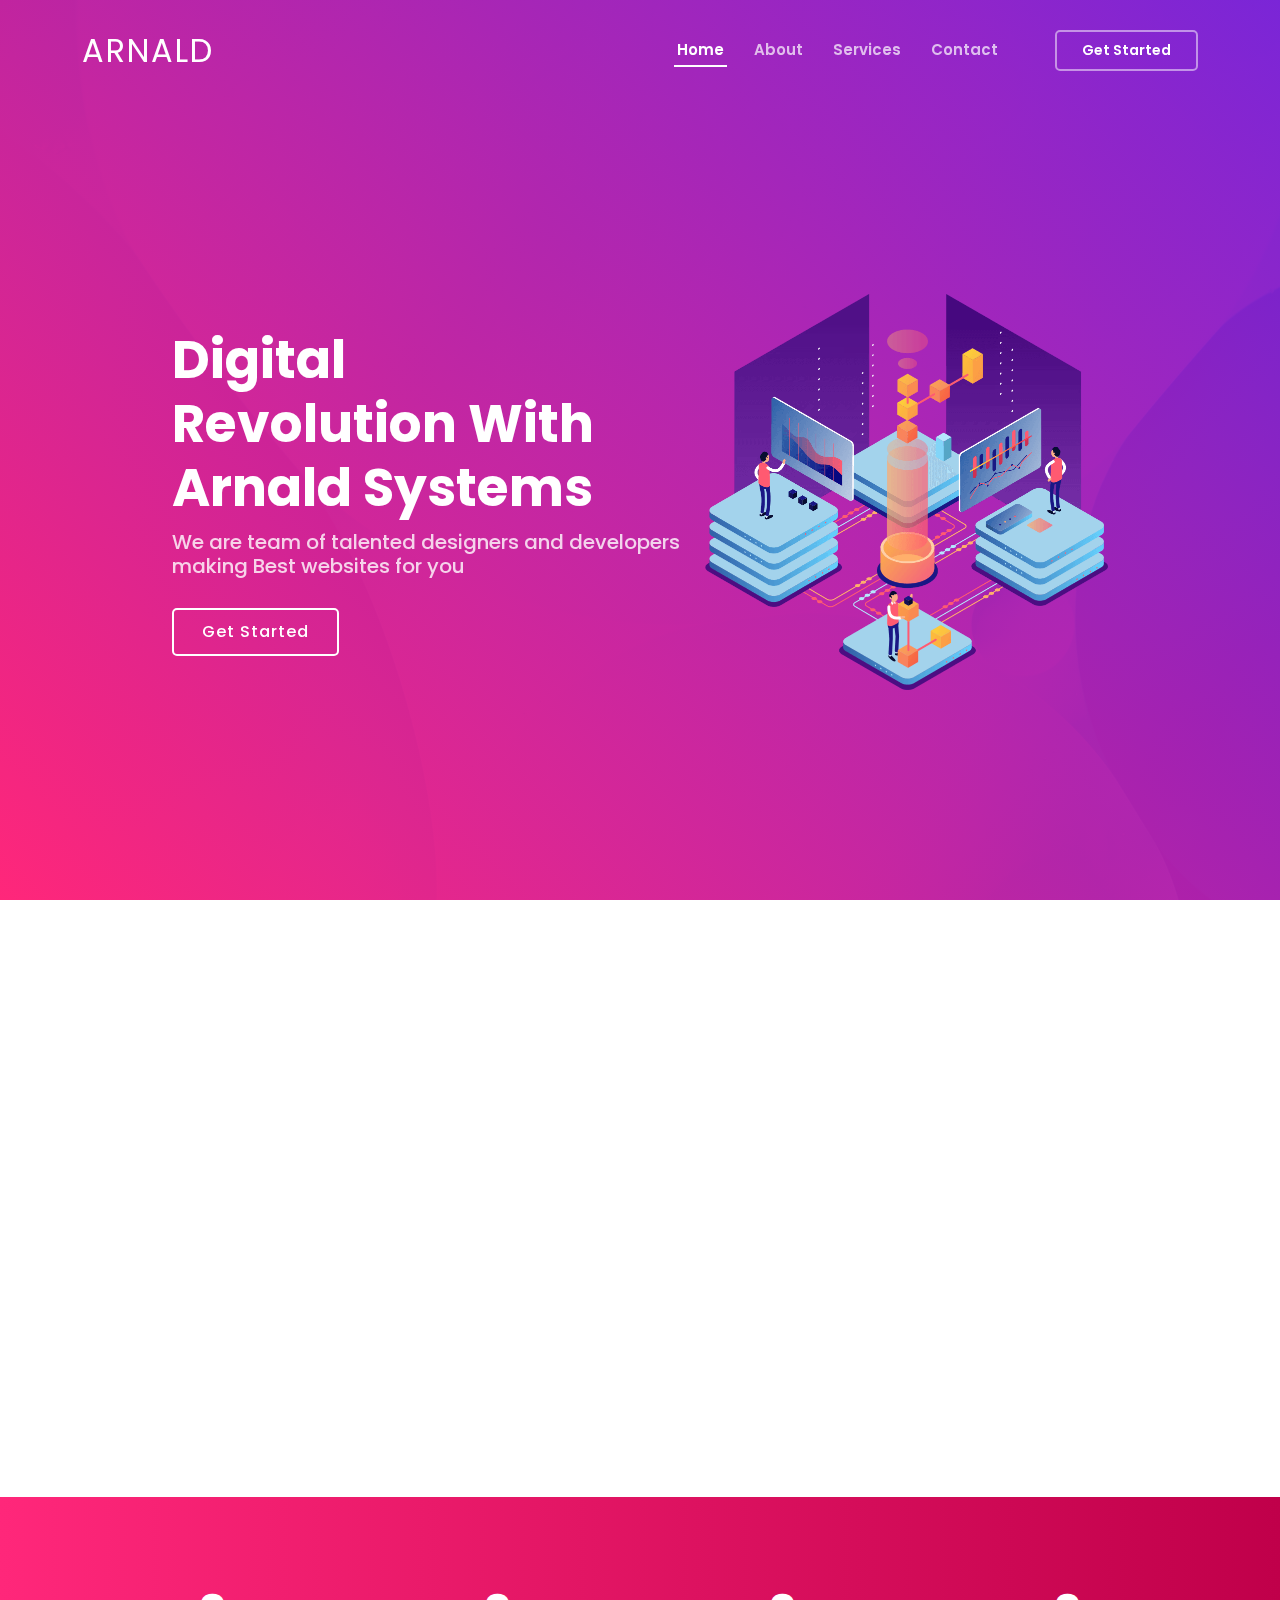
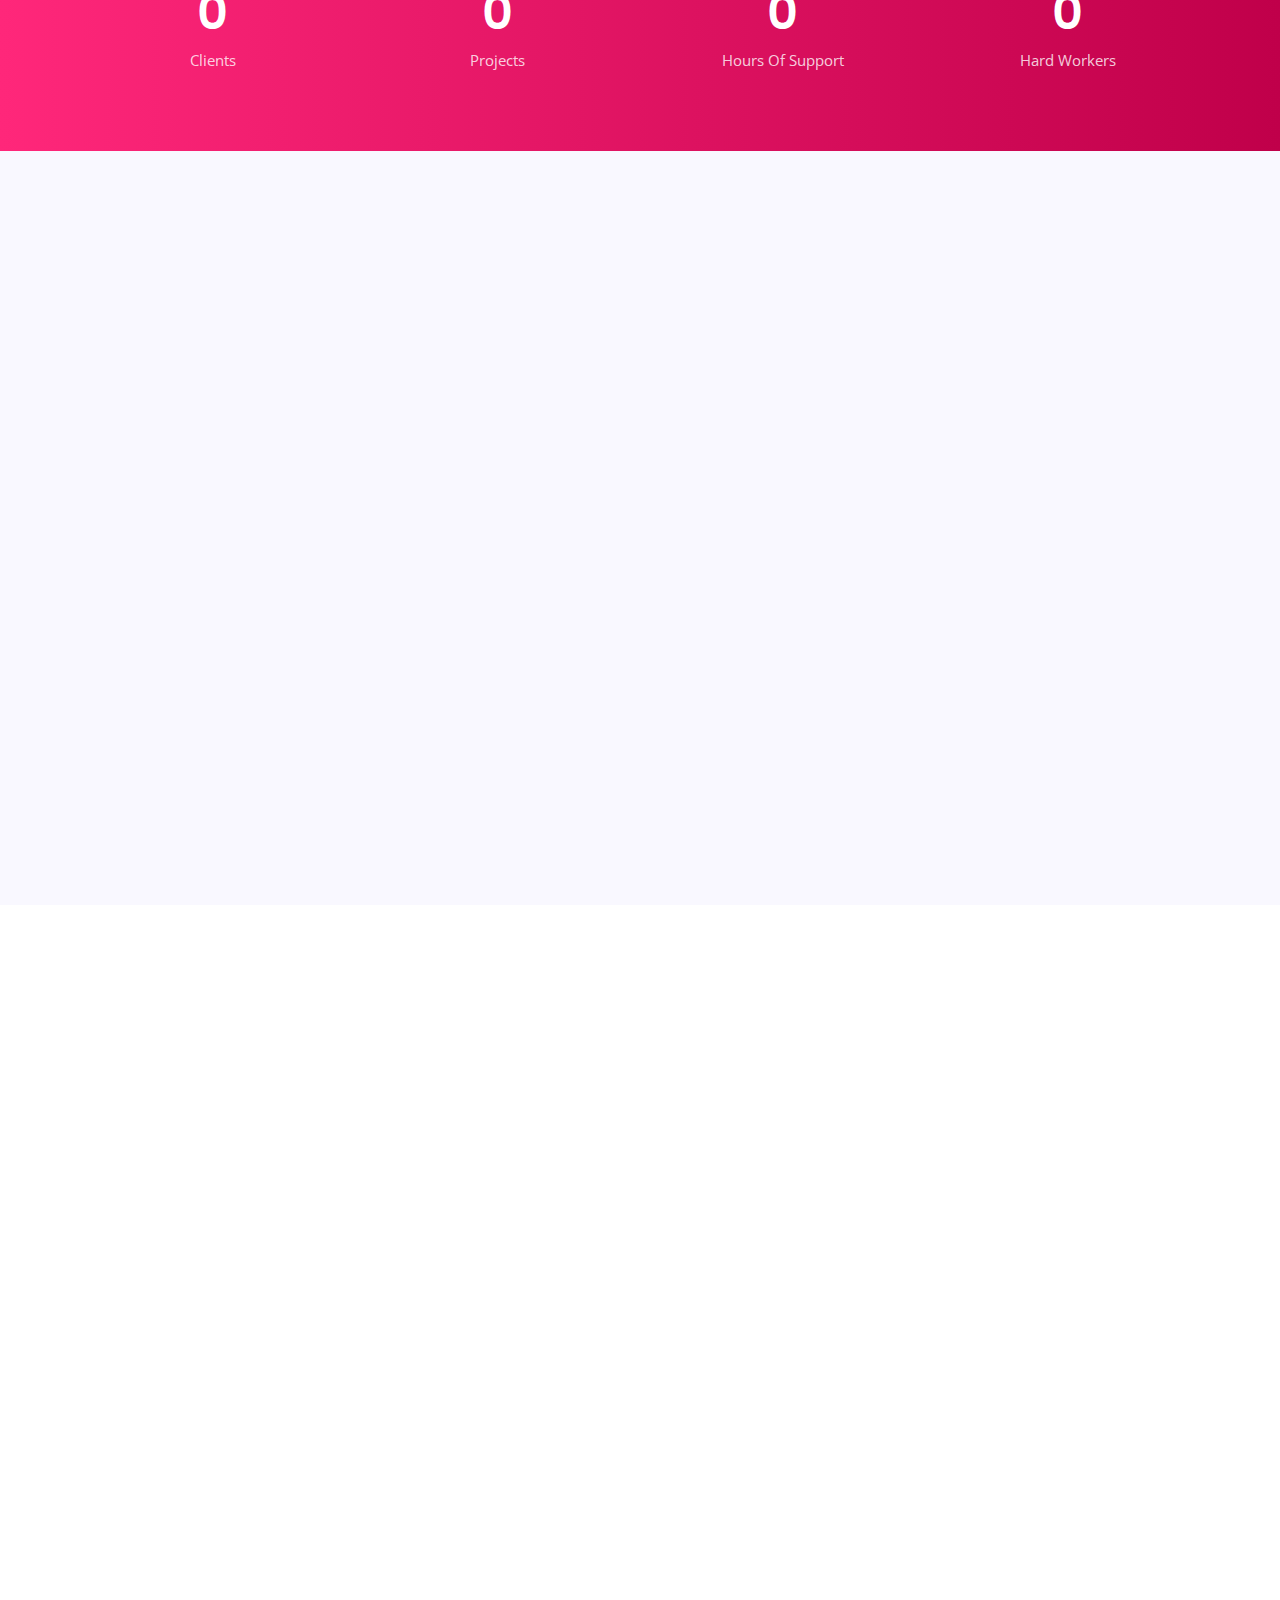
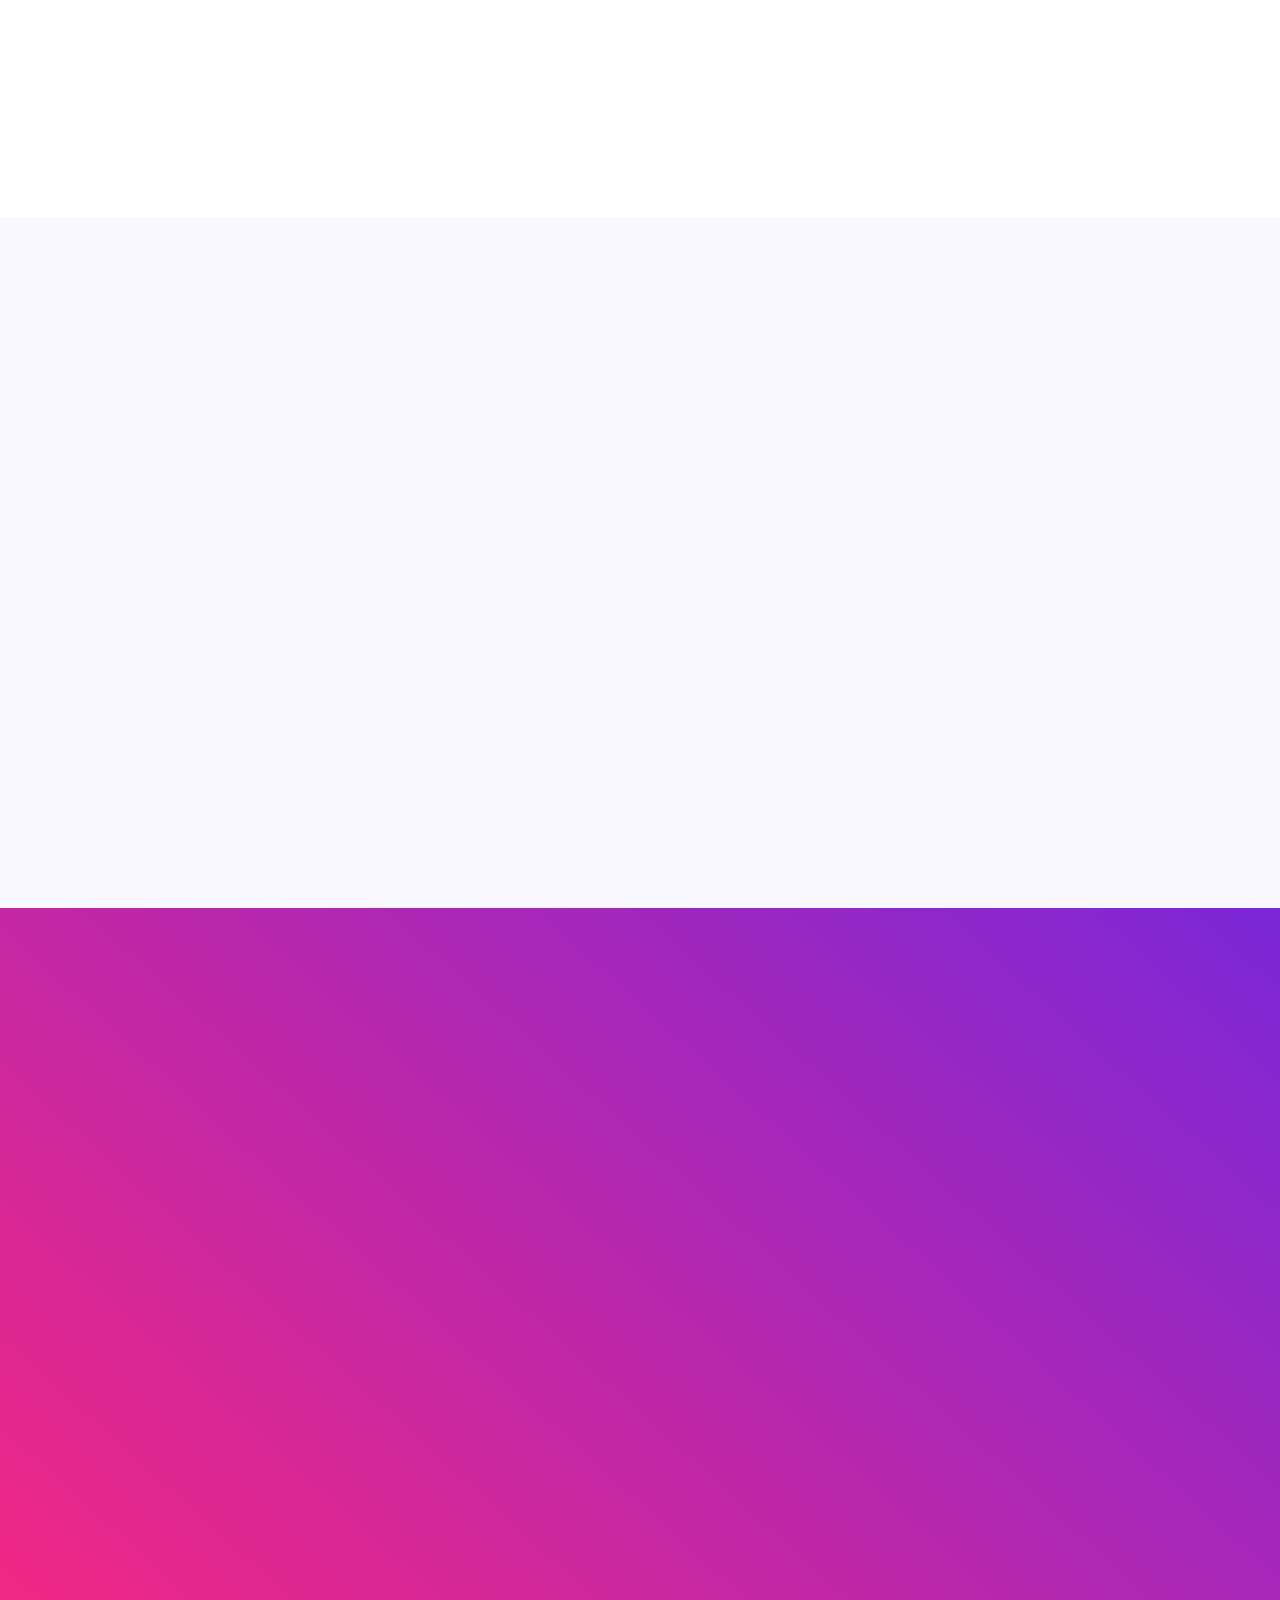
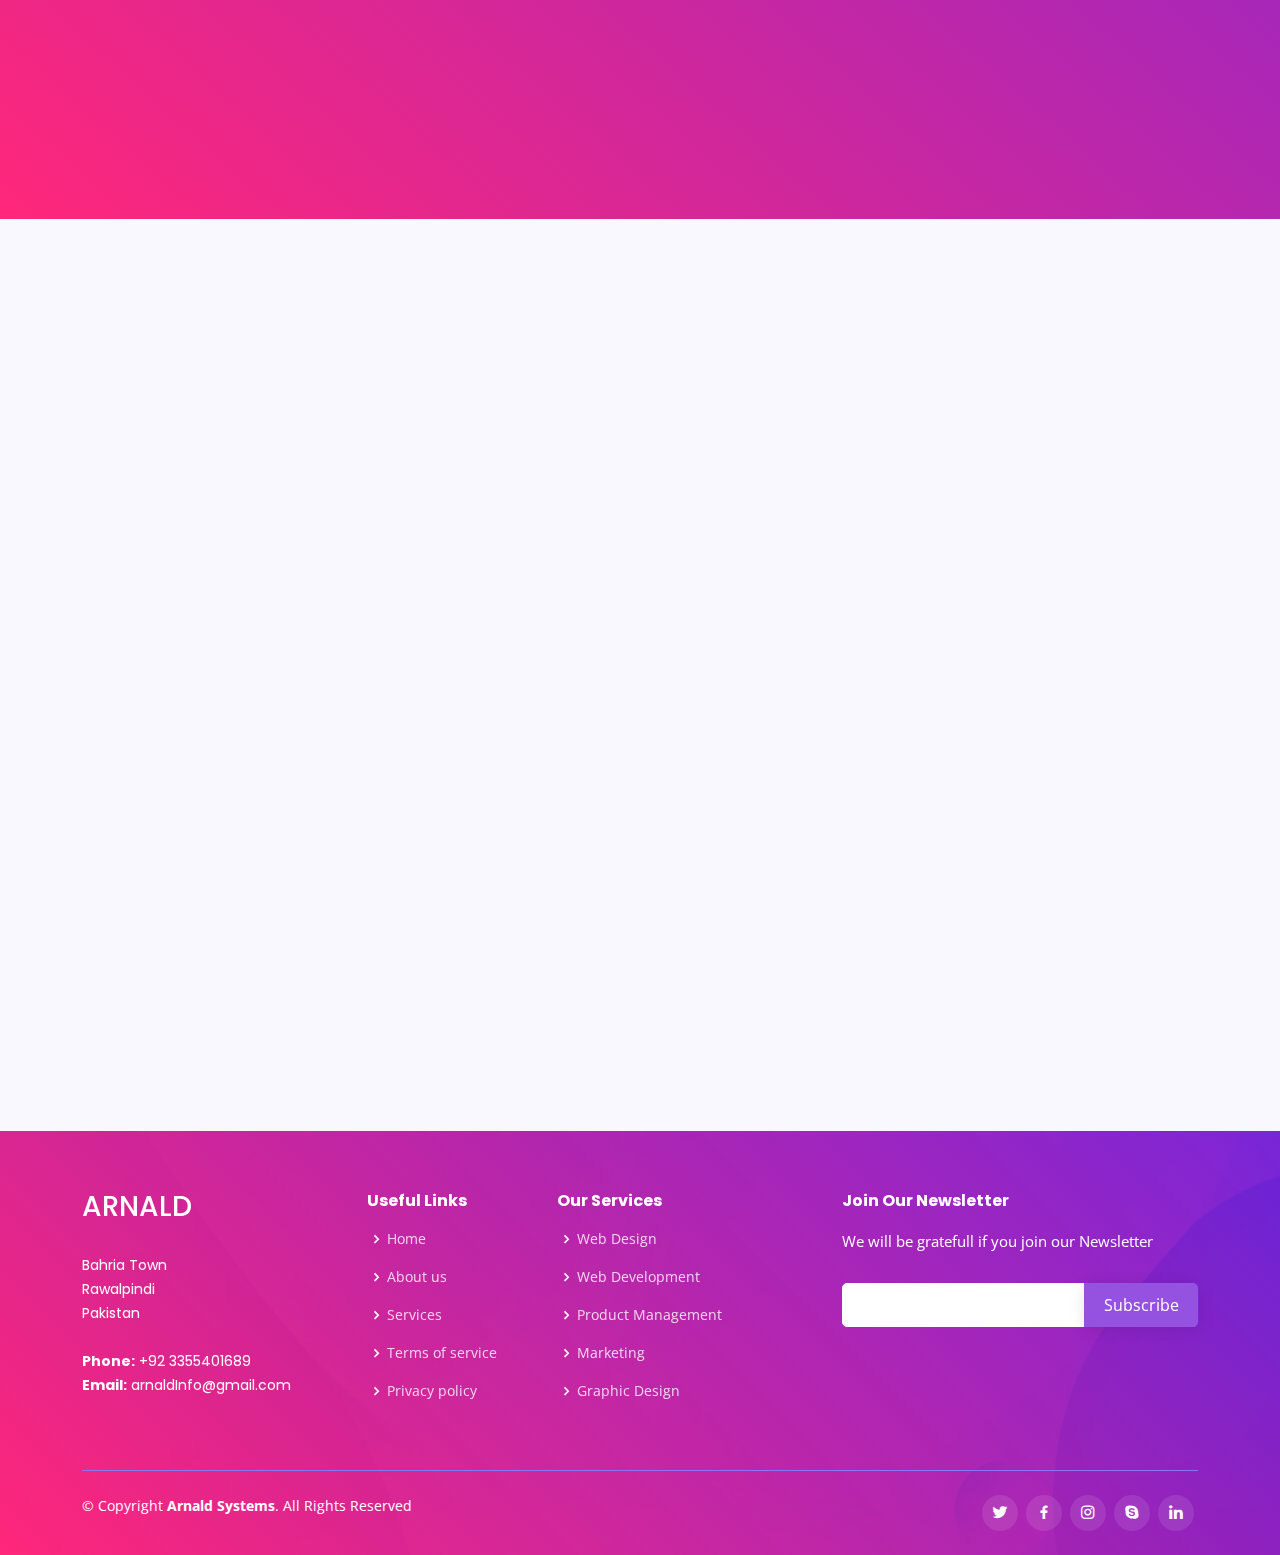
<file: index.html>
<!DOCTYPE html>
<html lang="en">

<head>
  <meta charset="utf-8">
  <meta content="width=device-width, initial-scale=1.0" name="viewport">

  <title>Arnald Systems - The Digital Revolution  </title>
  <meta content="" name="description">
  <meta content="" name="keywords">

  <!-- Favicons -->
  <link href="assets/img/favicon.png" rel="icon">
  <link href="assets/img/apple-touch-icon.png" rel="apple-touch-icon">

  <!-- Google Fonts -->
  <link href="https://fonts.googleapis.com/css?family=Open+Sans:300,300i,400,400i,600,600i,700,700i|Roboto:300,300i,400,400i,500,500i,600,600i,700,700i|Poppins:300,300i,400,400i,500,500i,600,600i,700,700i" rel="stylesheet">

  <!-- Vendor CSS Files -->
  <link href="assets/vendor/aos/aos.css" rel="stylesheet">
  <link href="assets/vendor/bootstrap/css/bootstrap.min.css" rel="stylesheet">
  <link href="assets/vendor/bootstrap-icons/bootstrap-icons.css" rel="stylesheet">
  <link href="assets/vendor/boxicons/css/boxicons.min.css" rel="stylesheet">
  <link href="assets/vendor/glightbox/css/glightbox.min.css" rel="stylesheet">
  <link href="assets/vendor/swiper/swiper-bundle.min.css" rel="stylesheet">

  <!-- Template Main CSS File -->
  <link href="assets/css/style.css" rel="stylesheet">

  <!-- =======================================================
  * Template Name: Techie - v4.3.0
  * Template URL: https://bootstrapmade.com/techie-free-skin-bootstrap-3/
  * Author: BootstrapMade.com
  * License: https://bootstrapmade.com/license/
  ======================================================== -->
</head>

<body>

  <!-- ======= Header ======= -->
  <header id="header" class="fixed-top ">
    <div class="container d-flex align-items-center justify-content-between">
      <h1 class="logo"><a href="index.html">Arnald</a></h1>
      <!-- Uncomment below if you prefer to use an image logo -->
      <!-- <a href="index.html" class="logo"><img src="assets/img/logo.png" alt="" class="img-fluid"></a>-->

      <nav id="navbar" class="navbar">
        <ul>
          <li><a class="nav-link scrollto active" href="#hero">Home</a></li>
          <li><a class="nav-link scrollto" href="#about">About</a></li>
          <li><a class="nav-link scrollto" href="#services">Services</a></li>
          
          <li><a class="nav-link scrollto" href="#contact">Contact</a></li>
          <li><a class="getstarted scrollto" href="#about">Get Started</a></li>
        </ul>
        <i class="bi bi-list mobile-nav-toggle"></i>
      </nav><!-- .navbar -->

    </div>
  </header><!-- End Header -->

  <!-- ======= Hero Section ======= -->
  <section id="hero" class="d-flex align-items-center">

    <div class="container-fluid" data-aos="fade-up">
      <div class="row justify-content-center">
        <div class="col-xl-5 col-lg-6 pt-3 pt-lg-0 order-2 order-lg-1 d-flex flex-column justify-content-center">
          <h1>Digital <br> Revolution With Arnald Systems<h1>
          <h2>We are team of talented designers and developers making Best websites for you</h2>
          <div><a href="#about" class="btn-get-started scrollto">Get Started</a></div>
        </div>
        <div class="col-xl-4 col-lg-6 order-1 order-lg-2 hero-img" data-aos="zoom-in" data-aos-delay="150">
          <img src="assets/img/hero-img.png" class="img-fluid animated" alt="">
        </div>
      </div>
    </div>

  </section><!-- End Hero -->

  <main id="main">

    <!-- ======= About Section ======= -->
    <section id="about" class="about">
      <div class="container">

        <div class="row">
          <div class="col-lg-6 order-1 order-lg-2" data-aos="zoom-in" data-aos-delay="150">
            <img src="assets/img/about.jpg" class="img-fluid" alt="">
          </div>
          <div class="col-lg-6 pt-4 pt-lg-0 order-2 order-lg-1 content" data-aos="fade-right">
            <h3>Design And Plan Your Business Growth Steps
            </h3>
            <p class="fst-italic">
              We have years of experience in Designing beautiful and elegant Websites, Apps, Shopping carts and much more.
            </p>
            <ul>
              <li><i class="bi bi-check-circle"></i>Arnald Systems believes gives priority to every customer </li>
              <li><i class="bi bi-check-circle"></i> We always try our best to deliever the best product for client.</li>
              <li><i class="bi bi-check-circle"></i> We are providing highly matured and customer-centric web application development service to our clients . </li>
            </ul>
            <a href="#" class="read-more">Read More <i class="bi bi-long-arrow-right"></i></a>
          </div>
        </div>

      </div>
    </section><!-- End About Section -->

    <!-- ======= Counts Section ======= -->
    <section id="counts" class="counts">
      <div class="container">

        <div class="row counters">

          <div class="col-lg-3 col-6 text-center">
            <span data-purecounter-start="0" data-purecounter-end="232" data-purecounter-duration="1" class="purecounter"></span>
            <p>Clients</p>
          </div>

          <div class="col-lg-3 col-6 text-center">
            <span data-purecounter-start="0" data-purecounter-end="521" data-purecounter-duration="1" class="purecounter"></span>
            <p>Projects</p>
          </div>

          <div class="col-lg-3 col-6 text-center">
            <span data-purecounter-start="0" data-purecounter-end="1463" data-purecounter-duration="1" class="purecounter"></span>
            <p>Hours Of Support</p>
          </div>

          <div class="col-lg-3 col-6 text-center">
            <span data-purecounter-start="0" data-purecounter-end="15" data-purecounter-duration="1" class="purecounter"></span>
            <p>Hard Workers</p>
          </div>

        </div>

      </div>
    </section><!-- End Counts Section -->

    <!-- ======= Services Section ======= -->
    <section id="services" class="services section-bg">
      <div class="container" data-aos="fade-up">

        <div class="section-title">
          <h2>Services</h2>
          <p>We serve small and medium sized companies in all tech related industries with high quality growth services which are presented below</p>
        </div>

        <div class="row gy-4">
          <div class="col-lg-4 col-md-6 d-flex align-items-stretch Border" data-aos="zoom-in" data-aos-delay="100">
            <div class="icon-box iconbox-blue">
              <div class="icon">
                <svg width="100" height="100" viewBox="0 0 600 600" xmlns="http://www.w3.org/2000/svg">
                  <path stroke="none" stroke-width="0" fill="#f5f5f5" d="M300,521.0016835830174C376.1290562159157,517.8887921683347,466.0731472004068,529.7835943286574,510.70327084640275,468.03025145048787C554.3714126377745,407.6079735673963,508.03601936045806,328.9844924480964,491.2728898941984,256.3432110539036C474.5976632858925,184.082847569629,479.9380746630129,96.60480741107993,416.23090153303,58.64404602377083C348.86323505073057,18.502131276798302,261.93793281208167,40.57373210992963,193.5410806939664,78.93577620505333C130.42746243093433,114.334589627462,98.30271207620316,179.96522072025542,76.75703585869454,249.04625023123273C51.97151888228291,328.5150500222984,13.704378332031375,421.85034740162234,66.52175969318436,486.19268352777647C119.04800174914682,550.1803526380478,217.28368757567262,524.383925680826,300,521.0016835830174"></path>
                </svg>

                <div class="serviceImg">
                  <img src="assets/img/services icons/seo.svg" alt="" class="sub-ser-img">
                </div>
              </div>
              <h4><a href="">Web development</a></h4>
              <p>Our team is expert in developing Websites. We make website for small, medium and large industries.</p>
            </div>
          </div>

          <div class="col-lg-4 col-md-6 d-flex align-items-stretch Border" data-aos="zoom-in" data-aos-delay="200">
            <div class="icon-box iconbox-orange ">
              <div class="icon">
                <svg width="100" height="100" viewBox="0 0 600 600" xmlns="http://www.w3.org/2000/svg">
                  <path stroke="none" stroke-width="0" fill="#f5f5f5" d="M300,582.0697525312426C382.5290701553225,586.8405444964366,449.9789794690241,525.3245884688669,502.5850820975895,461.55621195738473C556.606425686781,396.0723002908107,615.8543463187945,314.28637112970534,586.6730223649479,234.56875336149918C558.9533121215079,158.8439757836574,454.9685369536778,164.00468322053177,381.49747125262974,130.76875717737553C312.15926192815925,99.40240125094834,248.97055460311594,18.661163978235184,179.8680185752513,50.54337015887873C110.5421016452524,82.52863877960104,119.82277516462835,180.83849132639028,109.12597500060166,256.43424936330496C100.08760227029461,320.3096726198365,92.17705696193138,384.0621239912766,124.79988738764834,439.7174275375508C164.83382741302287,508.01625554203684,220.96474134820875,577.5009287672846,300,582.0697525312426"></path>
                </svg>
              
                <div class="serviceImg">
                  <img src="assets/img/services icons/illustration.svg" alt="" class="sub-ser-img">
                </div>
              </div>
              <h4><a href="">Graphic designing</a></h4>
              <p>Our team will make amazing and unique Graphic designs , completely customized and tailored to your own individual needs.

              </p>
            </div>
          </div>

          <div class="col-lg-4 col-md-6 d-flex align-items-stretch Border" data-aos="zoom-in" data-aos-delay="300">
            <div class="icon-box iconbox-pink">
              <div class="icon">
                <svg width="100" height="100" viewBox="0 0 600 600" xmlns="http://www.w3.org/2000/svg">
                  <path stroke="none" stroke-width="0" fill="#f5f5f5" d="M300,541.5067337569781C382.14930387511276,545.0595476570109,479.8736841581634,548.3450877840088,526.4010558755058,480.5488172755941C571.5218469581645,414.80211281144784,517.5187510058486,332.0715597781072,496.52539010469104,255.14436215662573C477.37192572678356,184.95920475031193,473.57363656557914,105.61284051026155,413.0603344069578,65.22779650032875C343.27470386102294,18.654635553484475,251.2091493199835,5.337323636656869,175.0934190732945,40.62881213300186C97.87086631185822,76.43348514350839,51.98124368387456,156.15599469081315,36.44837278890362,239.84606092416172C21.716077023791087,319.22268207091537,43.775223500013084,401.1760424656574,96.891909868211,461.97329694683043C147.22146801428983,519.5804099606455,223.5754009179313,538.201503339737,300,541.5067337569781"></path>
                </svg>
               
                <div class="serviceImg">
                  <img src="assets/img/services icons/shop.svg" alt="" class="sub-ser-img">
                </div>
              </div>
              <h4><a href="">Online stores</a></h4>
              <p>Our team is expert in making online store for your bussiness So that ur can grow much faster. We offer extraordinary eCommerce website development solutions for your online store</p>
            </div>
          </div>

        

        </div>

      </div>
    </section><!-- End Services Section -->

    <!-- ======= Features Section ======= -->
    <section id="features" class="features">
      <div class="container" data-aos="fade-up">

        <div class="section-title">
          <h2>Features</h2>
          <p>We have years of experience in Designing beautiful and elegant Websites and Apps.We believe in quality and on the behalf of this we are here to serve you the reputable and remarkable services at an affordable and reliable cost.</p>
        </div>

        <div class="row">
          <div class="col-lg-6 order-2 order-lg-1 d-flex flex-column align-items-lg-center">
            <div class="icon-box mt-5 mt-lg-0" data-aos="fade-up" data-aos-delay="100">
              <i class="bx bx-receipt"></i>
              <h4>User-friendly website
              </h4>
              <p>Consequuntur sunt aut quasi enim aliquam quae harum pariatur laboris nisi ut aliquip</p>
            </div>
            <div class="icon-box mt-5" data-aos="fade-up" data-aos-delay="200">
              <i class="bx bx-cube-alt"></i>
              <h4>Client satisfiction</h4>
              <p>Excepteur sint occaecat cupidatat non proident, sunt in culpa qui officia deserunt</p>
            </div>
            <div class="icon-box mt-5" data-aos="fade-up" data-aos-delay="300">
              <i class="bx bx-images"></i>
              <h4>Expert team</h4>
              <p>Aut suscipit aut cum nemo deleniti aut omnis. Doloribus ut maiores omnis facere</p>
            </div>
            <div class="icon-box mt-5" data-aos="fade-up" data-aos-delay="400">
              <i class="bx bx-shield"></i>
              <h4>Deployment</h4>
              <p>Expedita veritatis consequuntur nihil tempore laudantium vitae denat pacta</p>
            </div>
          </div>
          <div class="image col-lg-6 order-1 order-lg-2 " data-aos="zoom-in" data-aos-delay="100">
            <img src="assets/img/features.svg" alt="" class="img-fluid">
          </div>
        </div>

      </div>
    </section><!-- End Features Section -->

    <!-- ======= Testimonials Section ======= -->
    <section id="testimonials" class="testimonials section-bg">
      <div class="container" data-aos="fade-up">

        <div class="section-title">
          <h2>Testimonials</h2>
         
        </div>

        <div class="testimonials-slider swiper-container" data-aos="fade-up" data-aos-delay="100">
          <div class="swiper-wrapper">

            <div class="swiper-slide">
              <div class="testimonial-item">
                <p>
                  <i class="bx bxs-quote-alt-left quote-icon-left"></i>
                  Proin iaculis purus consequat sem cure digni ssim donec porttitora entum suscipit rhoncus. Accusantium quam, ultricies eget id, aliquam eget nibh et. Maecen aliquam, risus at semper.
                  <i class="bx bxs-quote-alt-right quote-icon-right"></i>
                </p>
                <img src="assets/img/testimonials/testimonials-1.jpg" class="testimonial-img" alt="">
                <h3>Saul Goodman</h3>
                <h4>Ceo &amp; Founder</h4>
              </div>
            </div><!-- End testimonial item -->

            <div class="swiper-slide">
              <div class="testimonial-item">
                <p>
                  <i class="bx bxs-quote-alt-left quote-icon-left"></i>
                  Export tempor illum tamen malis malis eram quae irure esse labore quem cillum quid cillum eram malis quorum velit fore eram velit sunt aliqua noster fugiat irure amet legam anim culpa.
                  <i class="bx bxs-quote-alt-right quote-icon-right"></i>
                </p>
                <img src="assets/img/testimonials/testimonials-2.jpg" class="testimonial-img" alt="">
                <h3>Sara Wilsson</h3>
                <h4>Designer</h4>
              </div>
            </div><!-- End testimonial item -->

            <div class="swiper-slide">
              <div class="testimonial-item">
                <p>
                  <i class="bx bxs-quote-alt-left quote-icon-left"></i>
                  Enim nisi quem export duis labore cillum quae magna enim sint quorum nulla quem veniam duis minim tempor labore quem eram duis noster aute amet eram fore quis sint minim.
                  <i class="bx bxs-quote-alt-right quote-icon-right"></i>
                </p>
                <img src="assets/img/testimonials/testimonials-3.jpg" class="testimonial-img" alt="">
                <h3>Jena Karlis</h3>
                <h4>Store Owner</h4>
              </div>
            </div><!-- End testimonial item -->

            <div class="swiper-slide">
              <div class="testimonial-item">
                <p>
                  <i class="bx bxs-quote-alt-left quote-icon-left"></i>
                  Fugiat enim eram quae cillum dolore dolor amet nulla culpa multos export minim fugiat minim velit minim dolor enim duis veniam ipsum anim magna sunt elit fore quem dolore labore.
                  <i class="bx bxs-quote-alt-right quote-icon-right"></i>
                </p>
                <img src="assets/img/testimonials/testimonials-4.jpg" class="testimonial-img" alt="">
                <h3>Matt Brandon</h3>
                <h4>Freelancer</h4>
              </div>
            </div><!-- End testimonial item -->

            <div class="swiper-slide">
              <div class="testimonial-item">
                <p>
                  <i class="bx bxs-quote-alt-left quote-icon-left"></i>
                  Quis quorum aliqua sint quem legam fore sunt eram irure aliqua veniam tempor noster veniam enim culpa labore duis sunt culpa nulla illum cillum fugiat legam esse veniam culpa.
                  <i class="bx bxs-quote-alt-right quote-icon-right"></i>
                </p>
                <img src="assets/img/testimonials/testimonials-5.jpg" class="testimonial-img" alt="">
                <h3>John Larson</h3>
                <h4>Entrepreneur</h4>
              </div>
            </div><!-- End testimonial item -->

          </div>
          <div class="swiper-pagination"></div>
        </div>

      </div>
    </section><!-- End Testimonials Section -->

    <!-- ======= Frequently Asked Questions Section ======= -->
    <section id="faq" class="faq">
      <div class="container" data-aos="fade-up">

        <div class="section-title">
          <h2>Frequently Asked Questions</h2>
          <p>Magnam dolores commodi suscipit. Necessitatibus eius consequatur ex aliquid fuga eum quidem. Sit sint consectetur velit. Quisquam quos quisquam cupiditate. Et nemo qui impedit suscipit alias ea. Quia fugiat sit in iste officiis commodi quidem hic quas.</p>
        </div>

        <div class="faq-list">
          <ul>
            <li data-aos="fade-up" data-aos="fade-up" data-aos-delay="100">
              <i class="bx bx-help-circle icon-help"></i> <a data-bs-toggle="collapse" class="collapse" data-bs-target="#faq-list-1">Non consectetur a erat nam at lectus urna duis? <i class="bx bx-chevron-down icon-show"></i><i class="bx bx-chevron-up icon-close"></i></a>
              <div id="faq-list-1" class="collapse show" data-bs-parent=".faq-list">
                <p>
                  Feugiat pretium nibh ipsum consequat. Tempus iaculis urna id volutpat lacus laoreet non curabitur gravida. Venenatis lectus magna fringilla urna porttitor rhoncus dolor purus non.
                </p>
              </div>
            </li>

            <li data-aos="fade-up" data-aos-delay="200">
              <i class="bx bx-help-circle icon-help"></i> <a data-bs-toggle="collapse" data-bs-target="#faq-list-2" class="collapsed">Feugiat scelerisque varius morbi enim nunc? <i class="bx bx-chevron-down icon-show"></i><i class="bx bx-chevron-up icon-close"></i></a>
              <div id="faq-list-2" class="collapse" data-bs-parent=".faq-list">
                <p>
                  Dolor sit amet consectetur adipiscing elit pellentesque habitant morbi. Id interdum velit laoreet id donec ultrices. Fringilla phasellus faucibus scelerisque eleifend donec pretium. Est pellentesque elit ullamcorper dignissim. Mauris ultrices eros in cursus turpis massa tincidunt dui.
                </p>
              </div>
            </li>

            <li data-aos="fade-up" data-aos-delay="300">
              <i class="bx bx-help-circle icon-help"></i> <a data-bs-toggle="collapse" data-bs-target="#faq-list-3" class="collapsed">Dolor sit amet consectetur adipiscing elit? <i class="bx bx-chevron-down icon-show"></i><i class="bx bx-chevron-up icon-close"></i></a>
              <div id="faq-list-3" class="collapse" data-bs-parent=".faq-list">
                <p>
                  Eleifend mi in nulla posuere sollicitudin aliquam ultrices sagittis orci. Faucibus pulvinar elementum integer enim. Sem nulla pharetra diam sit amet nisl suscipit. Rutrum tellus pellentesque eu tincidunt. Lectus urna duis convallis convallis tellus. Urna molestie at elementum eu facilisis sed odio morbi quis
                </p>
              </div>
            </li>

            <li data-aos="fade-up" data-aos-delay="400">
              <i class="bx bx-help-circle icon-help"></i> <a data-bs-toggle="collapse" data-bs-target="#faq-list-4" class="collapsed">Tempus quam pellentesque nec nam aliquam sem et tortor consequat? <i class="bx bx-chevron-down icon-show"></i><i class="bx bx-chevron-up icon-close"></i></a>
              <div id="faq-list-4" class="collapse" data-bs-parent=".faq-list">
                <p>
                  Molestie a iaculis at erat pellentesque adipiscing commodo. Dignissim suspendisse in est ante in. Nunc vel risus commodo viverra maecenas accumsan. Sit amet nisl suscipit adipiscing bibendum est. Purus gravida quis blandit turpis cursus in.
                </p>
              </div>
            </li>

            <li data-aos="fade-up" data-aos-delay="500">
              <i class="bx bx-help-circle icon-help"></i> <a data-bs-toggle="collapse" data-bs-target="#faq-list-5" class="collapsed">Tortor vitae purus faucibus ornare. Varius vel pharetra vel turpis nunc eget lorem dolor? <i class="bx bx-chevron-down icon-show"></i><i class="bx bx-chevron-up icon-close"></i></a>
              <div id="faq-list-5" class="collapse" data-bs-parent=".faq-list">
                <p>
                  Laoreet sit amet cursus sit amet dictum sit amet justo. Mauris vitae ultricies leo integer malesuada nunc vel. Tincidunt eget nullam non nisi est sit amet. Turpis nunc eget lorem dolor sed. Ut venenatis tellus in metus vulputate eu scelerisque.
                </p>
              </div>
            </li>

          </ul>
        </div>

      </div>
    </section><!-- End Frequently Asked Questions Section -->

    <!-- ======= Contact Section ======= -->
    <section id="contact" class="contact section-bg">
      <div class="container" data-aos="fade-up">

        <div class="section-title">
          <h2>Contact</h2>
          <p>Feel free to email us or Contact us by the form given below</p>
        </div>

        <div class="row">
          <div class="col-lg-6">
            <div class="info-box mb-4">
              <i class="bx bx-map"></i>
              <h3>Our Address</h3>
              <p>Bahria Town, Rawalpindi, Pakistan</p>
            </div>
          </div>

          <div class="col-lg-3 col-md-6">
            <div class="info-box  mb-4">
              <i class="bx bx-envelope"></i>
              <h3>Email Us</h3>
              <p>arnaldInfo@gmail.com</p>
            </div>
          </div>

          <div class="col-lg-3 col-md-6">
            <div class="info-box  mb-4">
              <i class="bx bx-phone-call"></i>
              <h3>Call Us</h3>
              <p>+92 3355401689</p>
            </div>
          </div>

        </div>

        <div class="row">

          <div class="col-lg-6 ">
            <iframe class="mb-4 mb-lg-0" src="https://www.google.com/maps/embed?pb=!1m14!1m8!1m3!1d12097.433213460943!2d-74.0062269!3d40.7101282!3m2!1i1024!2i768!4f13.1!3m3!1m2!1s0x0%3A0xb89d1fe6bc499443!2sDowntown+Conference+Center!5e0!3m2!1smk!2sbg!4v1539943755621" frameborder="0" style="border:0; width: 100%; height: 384px;" allowfullscreen></iframe>
          </div>

          <div class="col-lg-6">
            <form action="forms/contact.php" method="post" role="form" class="php-email-form">
              <div class="row">
                <div class="col-md-6 form-group">
                  <input type="text" name="name" class="form-control" id="name" placeholder="Your Name" required>
                </div>
                <div class="col-md-6 form-group mt-3 mt-md-0">
                  <input type="email" class="form-control" name="email" id="email" placeholder="Your Email" required>
                </div>
              </div>
              <div class="form-group mt-3">
                <input type="text" class="form-control" name="subject" id="subject" placeholder="Subject" required>
              </div>
              <div class="form-group mt-3">
                <textarea class="form-control" name="message" rows="5" placeholder="Message" required></textarea>
              </div>
              <div class="my-3">
                <div class="loading">Loading</div>
                <div class="error-message"></div>
                <div class="sent-message">Your message has been sent. Thank you!</div>
              </div>
              <div class="text-center"><button type="submit">Send Message</button></div>
            </form>
          </div>

        </div>

      </div>
    </section><!-- End Contact Section -->

  </main><!-- End #main -->

  <!-- ======= Footer ======= -->
  <footer id="footer">

    <div class="footer-top">
      <div class="container">
        <div class="row">

          <div class="col-lg-3 col-md-6 footer-contact">
            <h3>Arnald</h3>
            <p>
              Bahria Town <br>
              Rawalpindi<br>
              Pakistan<br><br>
              <strong>Phone:</strong> +92 3355401689<br>
              <strong>Email:</strong> arnaldInfo@gmail.com<br>
            </p>
          </div>

          <div class="col-lg-2 col-md-6 footer-links">
            <h4>Useful Links</h4>
            <ul>
              <li><i class="bx bx-chevron-right"></i> <a href="#">Home</a></li>
              <li><i class="bx bx-chevron-right"></i> <a href="#">About us</a></li>
              <li><i class="bx bx-chevron-right"></i> <a href="#">Services</a></li>
              <li><i class="bx bx-chevron-right"></i> <a href="#">Terms of service</a></li>
              <li><i class="bx bx-chevron-right"></i> <a href="#">Privacy policy</a></li>
            </ul>
          </div>

          <div class="col-lg-3 col-md-6 footer-links">
            <h4>Our Services</h4>
            <ul>
              <li><i class="bx bx-chevron-right"></i> <a href="#">Web Design</a></li>
              <li><i class="bx bx-chevron-right"></i> <a href="#">Web Development</a></li>
              <li><i class="bx bx-chevron-right"></i> <a href="#">Product Management</a></li>
              <li><i class="bx bx-chevron-right"></i> <a href="#">Marketing</a></li>
              <li><i class="bx bx-chevron-right"></i> <a href="#">Graphic Design</a></li>
            </ul>
          </div>

          <div class="col-lg-4 col-md-6 footer-newsletter">
            <h4>Join Our Newsletter</h4>
            <p>We will be gratefull if you join our Newsletter</p>
            <form action="" method="post">
              <input type="email" name="email"><input type="submit" value="Subscribe">
            </form>
          </div>

        </div>
      </div>
    </div>

    <div class="container">

      <div class="copyright-wrap d-md-flex py-4">
        <div class="me-md-auto text-center text-md-start">
          <div class="copyright">
            &copy; Copyright <strong><span>Arnald Systems</span></strong>. All Rights Reserved
          </div>
       
        </div>
        <div class="social-links text-center text-md-right pt-3 pt-md-0">
          <a href="#" class="twitter"><i class="bx bxl-twitter"></i></a>
          <a href="#" class="facebook"><i class="bx bxl-facebook"></i></a>
          <a href="#" class="instagram"><i class="bx bxl-instagram"></i></a>
          <a href="#" class="google-plus"><i class="bx bxl-skype"></i></a>
          <a href="#" class="linkedin"><i class="bx bxl-linkedin"></i></a>
        </div>
      </div>

    </div>
  </footer><!-- End Footer -->

  <a href="#" class="back-to-top d-flex align-items-center justify-content-center"><i class="bi bi-arrow-up-short"></i></a>
  <div id="preloader"></div>

  <!-- Vendor JS Files -->
  <script src="assets/vendor/aos/aos.js"></script>
  <script src="assets/vendor/bootstrap/js/bootstrap.bundle.min.js"></script>
  <script src="assets/vendor/glightbox/js/glightbox.min.js"></script>
  <script src="assets/vendor/isotope-layout/isotope.pkgd.min.js"></script>
  <script src="assets/vendor/php-email-form/validate.js"></script>
  <script src="assets/vendor/purecounter/purecounter.js"></script>
  <script src="assets/vendor/swiper/swiper-bundle.min.js"></script>

  <!-- Template Main JS File -->
  <script src="assets/js/main.js"></script>

</body>

</html>
</file>
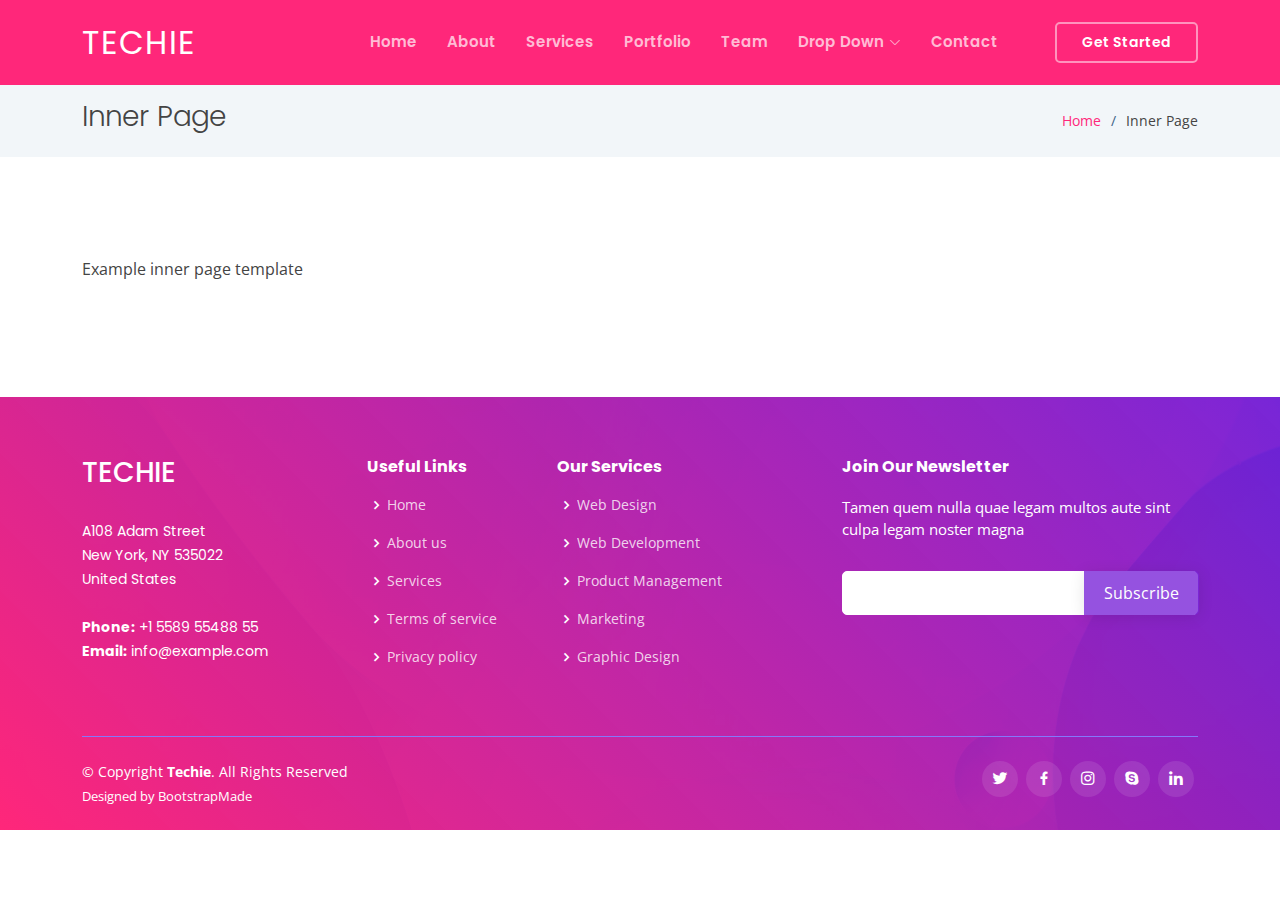
<file: inner-page.html>
<!DOCTYPE html>
<html lang="en">

<head>
  <meta charset="utf-8">
  <meta content="width=device-width, initial-scale=1.0" name="viewport">

  <title>Inner Page - Techie Bootstrap Template</title>
  <meta content="" name="description">
  <meta content="" name="keywords">

  <!-- Favicons -->
  <link href="assets/img/favicon.png" rel="icon">
  <link href="assets/img/apple-touch-icon.png" rel="apple-touch-icon">

  <!-- Google Fonts -->
  <link href="https://fonts.googleapis.com/css?family=Open+Sans:300,300i,400,400i,600,600i,700,700i|Roboto:300,300i,400,400i,500,500i,600,600i,700,700i|Poppins:300,300i,400,400i,500,500i,600,600i,700,700i" rel="stylesheet">

  <!-- Vendor CSS Files -->
  <link href="assets/vendor/aos/aos.css" rel="stylesheet">
  <link href="assets/vendor/bootstrap/css/bootstrap.min.css" rel="stylesheet">
  <link href="assets/vendor/bootstrap-icons/bootstrap-icons.css" rel="stylesheet">
  <link href="assets/vendor/boxicons/css/boxicons.min.css" rel="stylesheet">
  <link href="assets/vendor/glightbox/css/glightbox.min.css" rel="stylesheet">
  <link href="assets/vendor/swiper/swiper-bundle.min.css" rel="stylesheet">

  <!-- Template Main CSS File -->
  <link href="assets/css/style.css" rel="stylesheet">

  <!-- =======================================================
  * Template Name: Techie - v4.3.0
  * Template URL: https://bootstrapmade.com/techie-free-skin-bootstrap-3/
  * Author: BootstrapMade.com
  * License: https://bootstrapmade.com/license/
  ======================================================== -->
</head>

<body>

  <!-- ======= Header ======= -->
  <header id="header" class="fixed-top header-inner-pages">
    <div class="container d-flex align-items-center justify-content-between">
      <h1 class="logo"><a href="index.html">Techie</a></h1>
      <!-- Uncomment below if you prefer to use an image logo -->
      <!-- <a href="index.html" class="logo"><img src="assets/img/logo.png" alt="" class="img-fluid"></a>-->

      <nav id="navbar" class="navbar">
        <ul>
          <li><a class="nav-link scrollto " href="#hero">Home</a></li>
          <li><a class="nav-link scrollto" href="#about">About</a></li>
          <li><a class="nav-link scrollto" href="#services">Services</a></li>
          <li><a class="nav-link scrollto " href="#portfolio">Portfolio</a></li>
          <li><a class="nav-link scrollto" href="#team">Team</a></li>
          <li class="dropdown"><a href="#"><span>Drop Down</span> <i class="bi bi-chevron-down"></i></a>
            <ul>
              <li><a href="#">Drop Down 1</a></li>
              <li class="dropdown"><a href="#"><span>Deep Drop Down</span> <i class="bi bi-chevron-right"></i></a>
                <ul>
                  <li><a href="#">Deep Drop Down 1</a></li>
                  <li><a href="#">Deep Drop Down 2</a></li>
                  <li><a href="#">Deep Drop Down 3</a></li>
                  <li><a href="#">Deep Drop Down 4</a></li>
                  <li><a href="#">Deep Drop Down 5</a></li>
                </ul>
              </li>
              <li><a href="#">Drop Down 2</a></li>
              <li><a href="#">Drop Down 3</a></li>
              <li><a href="#">Drop Down 4</a></li>
            </ul>
          </li>
          <li><a class="nav-link scrollto" href="#contact">Contact</a></li>
          <li><a class="getstarted scrollto" href="#about">Get Started</a></li>
        </ul>
        <i class="bi bi-list mobile-nav-toggle"></i>
      </nav><!-- .navbar -->

    </div>
  </header><!-- End Header -->

  <main id="main">

    <!-- ======= Breadcrumbs ======= -->
    <section class="breadcrumbs">
      <div class="container">

        <div class="d-flex justify-content-between align-items-center">
          <h2>Inner Page</h2>
          <ol>
            <li><a href="index.html">Home</a></li>
            <li>Inner Page</li>
          </ol>
        </div>

      </div>
    </section><!-- End Breadcrumbs -->

    <section class="inner-page">
      <div class="container">
        <p>
          Example inner page template
        </p>
      </div>
    </section>

  </main><!-- End #main -->

  <!-- ======= Footer ======= -->
  <footer id="footer">

    <div class="footer-top">
      <div class="container">
        <div class="row">

          <div class="col-lg-3 col-md-6 footer-contact">
            <h3>Techie</h3>
            <p>
              A108 Adam Street <br>
              New York, NY 535022<br>
              United States <br><br>
              <strong>Phone:</strong> +1 5589 55488 55<br>
              <strong>Email:</strong> info@example.com<br>
            </p>
          </div>

          <div class="col-lg-2 col-md-6 footer-links">
            <h4>Useful Links</h4>
            <ul>
              <li><i class="bx bx-chevron-right"></i> <a href="#">Home</a></li>
              <li><i class="bx bx-chevron-right"></i> <a href="#">About us</a></li>
              <li><i class="bx bx-chevron-right"></i> <a href="#">Services</a></li>
              <li><i class="bx bx-chevron-right"></i> <a href="#">Terms of service</a></li>
              <li><i class="bx bx-chevron-right"></i> <a href="#">Privacy policy</a></li>
            </ul>
          </div>

          <div class="col-lg-3 col-md-6 footer-links">
            <h4>Our Services</h4>
            <ul>
              <li><i class="bx bx-chevron-right"></i> <a href="#">Web Design</a></li>
              <li><i class="bx bx-chevron-right"></i> <a href="#">Web Development</a></li>
              <li><i class="bx bx-chevron-right"></i> <a href="#">Product Management</a></li>
              <li><i class="bx bx-chevron-right"></i> <a href="#">Marketing</a></li>
              <li><i class="bx bx-chevron-right"></i> <a href="#">Graphic Design</a></li>
            </ul>
          </div>

          <div class="col-lg-4 col-md-6 footer-newsletter">
            <h4>Join Our Newsletter</h4>
            <p>Tamen quem nulla quae legam multos aute sint culpa legam noster magna</p>
            <form action="" method="post">
              <input type="email" name="email"><input type="submit" value="Subscribe">
            </form>
          </div>

        </div>
      </div>
    </div>

    <div class="container">

      <div class="copyright-wrap d-md-flex py-4">
        <div class="me-md-auto text-center text-md-start">
          <div class="copyright">
            &copy; Copyright <strong><span>Techie</span></strong>. All Rights Reserved
          </div>
          <div class="credits">
            <!-- All the links in the footer should remain intact. -->
            <!-- You can delete the links only if you purchased the pro version. -->
            <!-- Licensing information: https://bootstrapmade.com/license/ -->
            <!-- Purchase the pro version with working PHP/AJAX contact form: https://bootstrapmade.com/techie-free-skin-bootstrap-3/ -->
            Designed by <a href="https://bootstrapmade.com/">BootstrapMade</a>
          </div>
        </div>
        <div class="social-links text-center text-md-right pt-3 pt-md-0">
          <a href="#" class="twitter"><i class="bx bxl-twitter"></i></a>
          <a href="#" class="facebook"><i class="bx bxl-facebook"></i></a>
          <a href="#" class="instagram"><i class="bx bxl-instagram"></i></a>
          <a href="#" class="google-plus"><i class="bx bxl-skype"></i></a>
          <a href="#" class="linkedin"><i class="bx bxl-linkedin"></i></a>
        </div>
      </div>

    </div>
  </footer><!-- End Footer -->

  <a href="#" class="back-to-top d-flex align-items-center justify-content-center"><i class="bi bi-arrow-up-short"></i></a>
  <div id="preloader"></div>

  <!-- Vendor JS Files -->
  <script src="assets/vendor/aos/aos.js"></script>
  <script src="assets/vendor/bootstrap/js/bootstrap.bundle.min.js"></script>
  <script src="assets/vendor/glightbox/js/glightbox.min.js"></script>
  <script src="assets/vendor/isotope-layout/isotope.pkgd.min.js"></script>
  <script src="assets/vendor/php-email-form/validate.js"></script>
  <script src="assets/vendor/purecounter/purecounter.js"></script>
  <script src="assets/vendor/swiper/swiper-bundle.min.js"></script>

  <!-- Template Main JS File -->
  <script src="assets/js/main.js"></script>

</body>

</html>
</file>
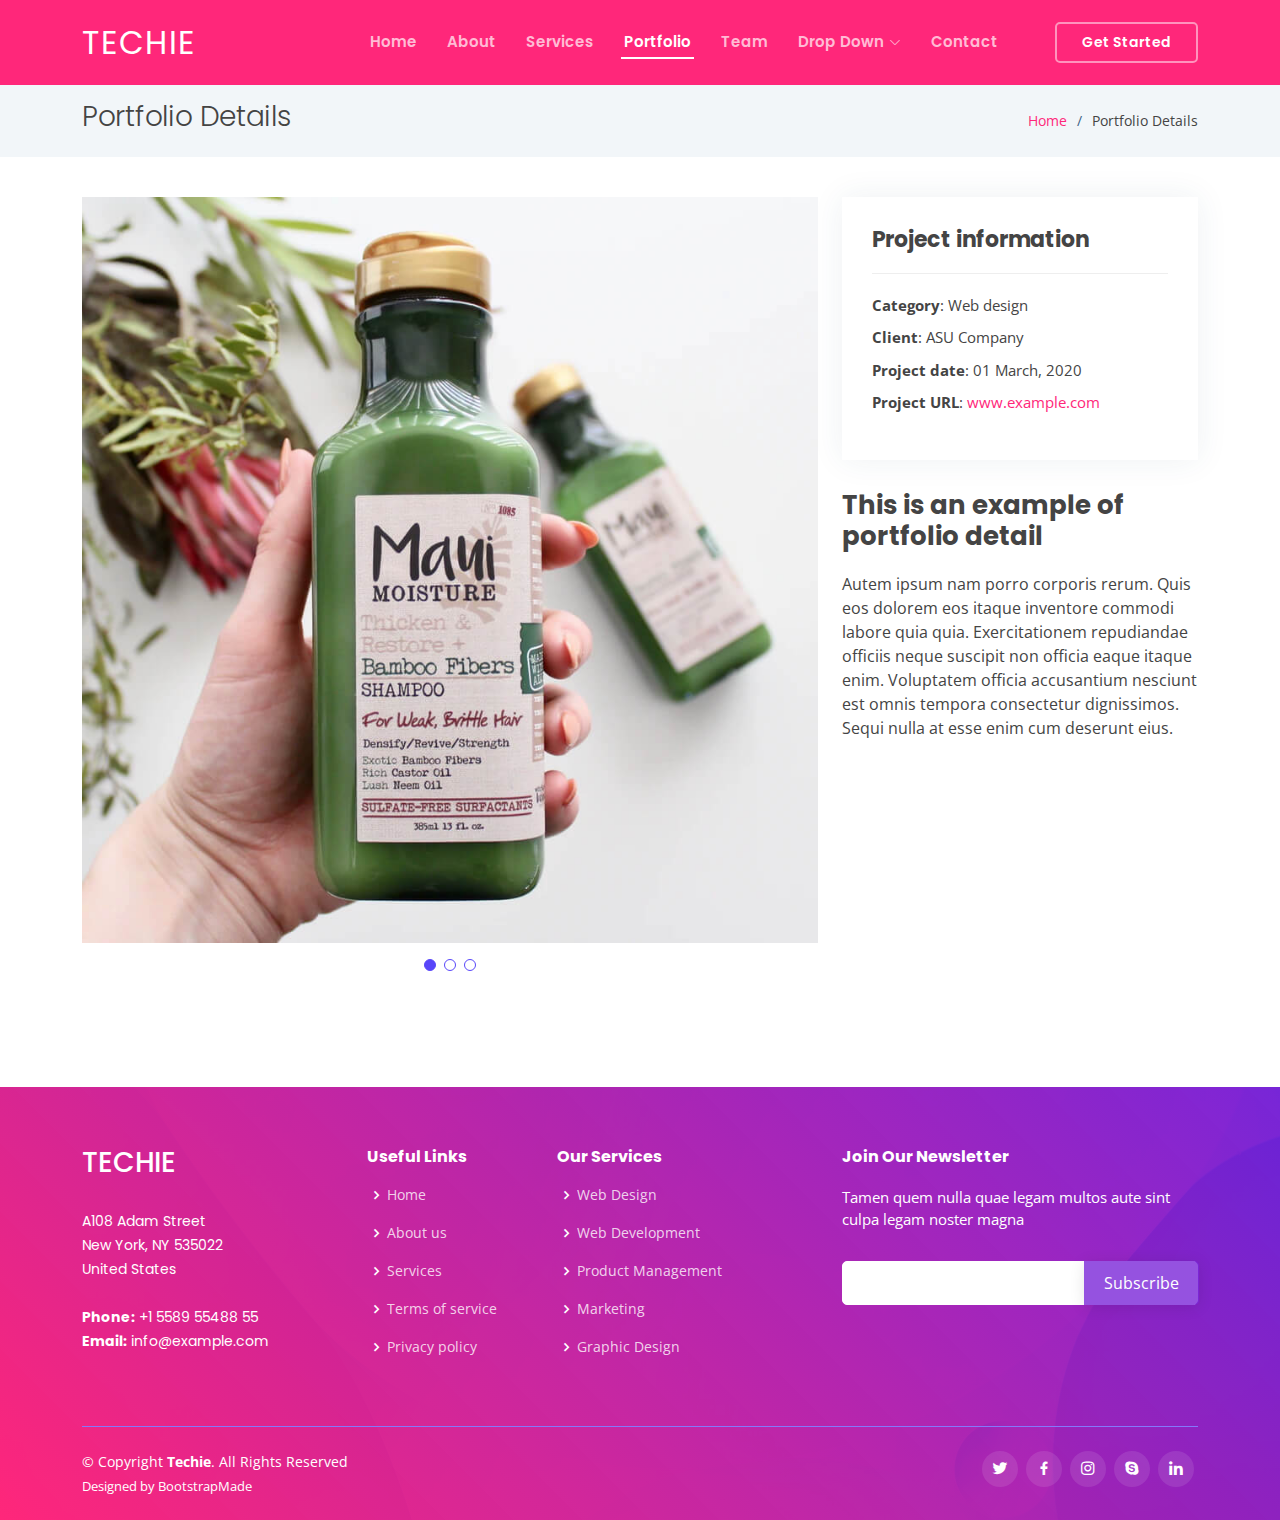
<file: portfolio-details.html>
<!DOCTYPE html>
<html lang="en">

<head>
  <meta charset="utf-8">
  <meta content="width=device-width, initial-scale=1.0" name="viewport">

  <title>Portfolio Details - Techie Bootstrap Template</title>
  <meta content="" name="description">
  <meta content="" name="keywords">

  <!-- Favicons -->
  <link href="assets/img/favicon.png" rel="icon">
  <link href="assets/img/apple-touch-icon.png" rel="apple-touch-icon">

  <!-- Google Fonts -->
  <link href="https://fonts.googleapis.com/css?family=Open+Sans:300,300i,400,400i,600,600i,700,700i|Roboto:300,300i,400,400i,500,500i,600,600i,700,700i|Poppins:300,300i,400,400i,500,500i,600,600i,700,700i" rel="stylesheet">

  <!-- Vendor CSS Files -->
  <link href="assets/vendor/aos/aos.css" rel="stylesheet">
  <link href="assets/vendor/bootstrap/css/bootstrap.min.css" rel="stylesheet">
  <link href="assets/vendor/bootstrap-icons/bootstrap-icons.css" rel="stylesheet">
  <link href="assets/vendor/boxicons/css/boxicons.min.css" rel="stylesheet">
  <link href="assets/vendor/glightbox/css/glightbox.min.css" rel="stylesheet">
  <link href="assets/vendor/swiper/swiper-bundle.min.css" rel="stylesheet">

  <!-- Template Main CSS File -->
  <link href="assets/css/style.css" rel="stylesheet">

  <!-- =======================================================
  * Template Name: Techie - v4.3.0
  * Template URL: https://bootstrapmade.com/techie-free-skin-bootstrap-3/
  * Author: BootstrapMade.com
  * License: https://bootstrapmade.com/license/
  ======================================================== -->
</head>

<body>

  <!-- ======= Header ======= -->
  <header id="header" class="fixed-top header-inner-pages">
    <div class="container d-flex align-items-center justify-content-between">
      <h1 class="logo"><a href="index.html">Techie</a></h1>
      <!-- Uncomment below if you prefer to use an image logo -->
      <!-- <a href="index.html" class="logo"><img src="assets/img/logo.png" alt="" class="img-fluid"></a>-->

      <nav id="navbar" class="navbar">
        <ul>
          <li><a class="nav-link scrollto " href="#hero">Home</a></li>
          <li><a class="nav-link scrollto" href="#about">About</a></li>
          <li><a class="nav-link scrollto" href="#services">Services</a></li>
          <li><a class="nav-link scrollto active" href="#portfolio">Portfolio</a></li>
          <li><a class="nav-link scrollto" href="#team">Team</a></li>
          <li class="dropdown"><a href="#"><span>Drop Down</span> <i class="bi bi-chevron-down"></i></a>
            <ul>
              <li><a href="#">Drop Down 1</a></li>
              <li class="dropdown"><a href="#"><span>Deep Drop Down</span> <i class="bi bi-chevron-right"></i></a>
                <ul>
                  <li><a href="#">Deep Drop Down 1</a></li>
                  <li><a href="#">Deep Drop Down 2</a></li>
                  <li><a href="#">Deep Drop Down 3</a></li>
                  <li><a href="#">Deep Drop Down 4</a></li>
                  <li><a href="#">Deep Drop Down 5</a></li>
                </ul>
              </li>
              <li><a href="#">Drop Down 2</a></li>
              <li><a href="#">Drop Down 3</a></li>
              <li><a href="#">Drop Down 4</a></li>
            </ul>
          </li>
          <li><a class="nav-link scrollto" href="#contact">Contact</a></li>
          <li><a class="getstarted scrollto" href="#about">Get Started</a></li>
        </ul>
        <i class="bi bi-list mobile-nav-toggle"></i>
      </nav><!-- .navbar -->

    </div>
  </header><!-- End Header -->

  <main id="main">

    <!-- ======= Breadcrumbs ======= -->
    <section id="breadcrumbs" class="breadcrumbs">
      <div class="container">

        <div class="d-flex justify-content-between align-items-center">
          <h2>Portfolio Details</h2>
          <ol>
            <li><a href="index.html">Home</a></li>
            <li>Portfolio Details</li>
          </ol>
        </div>

      </div>
    </section><!-- End Breadcrumbs -->

    <!-- ======= Portfolio Details Section ======= -->
    <section id="portfolio-details" class="portfolio-details">
      <div class="container">

        <div class="row gy-4">

          <div class="col-lg-8">
            <div class="portfolio-details-slider swiper-container">
              <div class="swiper-wrapper align-items-center">

                <div class="swiper-slide">
                  <img src="assets/img/portfolio/portfolio-1.jpg" alt="">
                </div>

                <div class="swiper-slide">
                  <img src="assets/img/portfolio/portfolio-2.jpg" alt="">
                </div>

                <div class="swiper-slide">
                  <img src="assets/img/portfolio/portfolio-3.jpg" alt="">
                </div>

              </div>
              <div class="swiper-pagination"></div>
            </div>
          </div>

          <div class="col-lg-4">
            <div class="portfolio-info">
              <h3>Project information</h3>
              <ul>
                <li><strong>Category</strong>: Web design</li>
                <li><strong>Client</strong>: ASU Company</li>
                <li><strong>Project date</strong>: 01 March, 2020</li>
                <li><strong>Project URL</strong>: <a href="#">www.example.com</a></li>
              </ul>
            </div>
            <div class="portfolio-description">
              <h2>This is an example of portfolio detail</h2>
              <p>
                Autem ipsum nam porro corporis rerum. Quis eos dolorem eos itaque inventore commodi labore quia quia. Exercitationem repudiandae officiis neque suscipit non officia eaque itaque enim. Voluptatem officia accusantium nesciunt est omnis tempora consectetur dignissimos. Sequi nulla at esse enim cum deserunt eius.
              </p>
            </div>
          </div>

        </div>

      </div>
    </section><!-- End Portfolio Details Section -->

  </main><!-- End #main -->

  <!-- ======= Footer ======= -->
  <footer id="footer">

    <div class="footer-top">
      <div class="container">
        <div class="row">

          <div class="col-lg-3 col-md-6 footer-contact">
            <h3>Techie</h3>
            <p>
              A108 Adam Street <br>
              New York, NY 535022<br>
              United States <br><br>
              <strong>Phone:</strong> +1 5589 55488 55<br>
              <strong>Email:</strong> info@example.com<br>
            </p>
          </div>

          <div class="col-lg-2 col-md-6 footer-links">
            <h4>Useful Links</h4>
            <ul>
              <li><i class="bx bx-chevron-right"></i> <a href="#">Home</a></li>
              <li><i class="bx bx-chevron-right"></i> <a href="#">About us</a></li>
              <li><i class="bx bx-chevron-right"></i> <a href="#">Services</a></li>
              <li><i class="bx bx-chevron-right"></i> <a href="#">Terms of service</a></li>
              <li><i class="bx bx-chevron-right"></i> <a href="#">Privacy policy</a></li>
            </ul>
          </div>

          <div class="col-lg-3 col-md-6 footer-links">
            <h4>Our Services</h4>
            <ul>
              <li><i class="bx bx-chevron-right"></i> <a href="#">Web Design</a></li>
              <li><i class="bx bx-chevron-right"></i> <a href="#">Web Development</a></li>
              <li><i class="bx bx-chevron-right"></i> <a href="#">Product Management</a></li>
              <li><i class="bx bx-chevron-right"></i> <a href="#">Marketing</a></li>
              <li><i class="bx bx-chevron-right"></i> <a href="#">Graphic Design</a></li>
            </ul>
          </div>

          <div class="col-lg-4 col-md-6 footer-newsletter">
            <h4>Join Our Newsletter</h4>
            <p>Tamen quem nulla quae legam multos aute sint culpa legam noster magna</p>
            <form action="" method="post">
              <input type="email" name="email"><input type="submit" value="Subscribe">
            </form>
          </div>

        </div>
      </div>
    </div>

    <div class="container">

      <div class="copyright-wrap d-md-flex py-4">
        <div class="me-md-auto text-center text-md-start">
          <div class="copyright">
            &copy; Copyright <strong><span>Techie</span></strong>. All Rights Reserved
          </div>
          <div class="credits">
            <!-- All the links in the footer should remain intact. -->
            <!-- You can delete the links only if you purchased the pro version. -->
            <!-- Licensing information: https://bootstrapmade.com/license/ -->
            <!-- Purchase the pro version with working PHP/AJAX contact form: https://bootstrapmade.com/techie-free-skin-bootstrap-3/ -->
            Designed by <a href="https://bootstrapmade.com/">BootstrapMade</a>
          </div>
        </div>
        <div class="social-links text-center text-md-right pt-3 pt-md-0">
          <a href="#" class="twitter"><i class="bx bxl-twitter"></i></a>
          <a href="#" class="facebook"><i class="bx bxl-facebook"></i></a>
          <a href="#" class="instagram"><i class="bx bxl-instagram"></i></a>
          <a href="#" class="google-plus"><i class="bx bxl-skype"></i></a>
          <a href="#" class="linkedin"><i class="bx bxl-linkedin"></i></a>
        </div>
      </div>

    </div>
  </footer><!-- End Footer -->

  <a href="#" class="back-to-top d-flex align-items-center justify-content-center"><i class="bi bi-arrow-up-short"></i></a>
  <div id="preloader"></div>

  <!-- Vendor JS Files -->
  <script src="assets/vendor/aos/aos.js"></script>
  <script src="assets/vendor/bootstrap/js/bootstrap.bundle.min.js"></script>
  <script src="assets/vendor/glightbox/js/glightbox.min.js"></script>
  <script src="assets/vendor/isotope-layout/isotope.pkgd.min.js"></script>
  <script src="assets/vendor/php-email-form/validate.js"></script>
  <script src="assets/vendor/purecounter/purecounter.js"></script>
  <script src="assets/vendor/swiper/swiper-bundle.min.js"></script>

  <!-- Template Main JS File -->
  <script src="assets/js/main.js"></script>

</body>

</html>
</file>
<file: assets/css/style.css>
/**
* Template Name: Techie - v4.3.0
* Template URL: https://bootstrapmade.com/techie-free-skin-bootstrap-3/
* Author: BootstrapMade.com
* License: https://bootstrapmade.com/license/
*/

/*--------------------------------------------------------------
# General
--------------------------------------------------------------*/
body {
  font-family: "Open Sans", sans-serif;
  color: #444444;
}

a {
  color: #FF277A;
  text-decoration: none;
}

a:hover {
  color: #FF277A;
  text-decoration: none;
}

h1, h2, h3, h4, h5, h6 {
  font-family: "Poppins", sans-serif;
}

/*--------------------------------------------------------------
# Back to top button
--------------------------------------------------------------*/
.back-to-top {
  position: fixed;
  visibility: hidden;
  opacity: 0;
  right: 15px;
  bottom: 15px;
  z-index: 996;
  background: #FF277A;
  width: 40px;
  height: 40px;
  border-radius: 4px;
  transition: all 0.4s;
}

.back-to-top i {
  font-size: 28px;
  color: #fff;
  line-height: 0;
}

.back-to-top:hover {
  background: #ff277a75;
  color: #fff;
}

.back-to-top.active {
  visibility: visible;
  opacity: 1;
}

/*--------------------------------------------------------------
# Preloader
--------------------------------------------------------------*/
#preloader {
  position: fixed;
  top: 0;
  left: 0;
  right: 0;
  bottom: 0;
  z-index: 9999;
  overflow: hidden;
  background: #fff;
}

#preloader:before {
  content: "";
  position: fixed;
  top: calc(50% - 30px);
  left: calc(50% - 30px);
  border: 6px solid #FF277A;
  border-top-color: #e7e4fe;
  border-radius: 50%;
  width: 60px;
  height: 60px;
  -webkit-animation: animate-preloader 1s linear infinite;
  animation: animate-preloader 1s linear infinite;
}

@-webkit-keyframes animate-preloader {
  0% {
    transform: rotate(0deg);
  }
  100% {
    transform: rotate(360deg);
  }
}

@keyframes animate-preloader {
  0% {
    transform: rotate(0deg);
  }
  100% {
    transform: rotate(360deg);
  }
}

/*--------------------------------------------------------------
# Disable aos animation delay on mobile devices
--------------------------------------------------------------*/
@media screen and (max-width: 768px) {
  [data-aos-delay] {
    transition-delay: 0 !important;
  }
}

/*--------------------------------------------------------------
# Header
--------------------------------------------------------------*/
#header {
  transition: all 0.5s;
  z-index: 997;
  padding: 20px 0;
}

#header.header-scrolled, #header.header-inner-pages {
  background: #FF277A;
  padding: 12px 0;
}

#header .logo {
  font-size: 32px;
  margin: 0;
  padding: 0;
  line-height: 1;
  font-weight: 400;
  letter-spacing: 2px;
  text-transform: uppercase;
}

#header .logo a {
  color: #fff;
}

#header .logo img {
  max-height: 40px;
}

/*--------------------------------------------------------------
# Navigation Menu
--------------------------------------------------------------*/
/**
* Desktop Navigation 
*/
.navbar {
  padding: 0;
}

.navbar ul {
  margin: 0;
  padding: 0;
  display: flex;
  list-style: none;
  align-items: center;
}

.navbar li {
  position: relative;
}

.navbar > ul > li {
  padding: 10px 0 10px 24px;
}

.navbar a, .navbar a:focus {
  display: flex;
  align-items: center;
  justify-content: space-between;
  padding: 0 3px;
  font-family: "Poppins", sans-serif;
  font-size: 15px;
  font-weight: 600;
  color: rgba(255, 255, 255, 0.7);
  white-space: nowrap;
  transition: 0.3s;
  position: relative;
}

.navbar a i, .navbar a:focus i {
  font-size: 12px;
  line-height: 0;
  margin-left: 5px;
}

.navbar > ul > li > a:before {
  content: "";
  position: absolute;
  width: 100%;
  height: 2px;
  bottom: -5px;
  left: 0;
  background-color: #fff;
  visibility: hidden;
  width: 0px;
  transition: all 0.3s ease-in-out 0s;
}

.navbar a:hover:before, .navbar li:hover > a:before, .navbar .active:before {
  visibility: visible;
  width: 100%;
}

.navbar a:hover, .navbar .active, .navbar .active:focus, .navbar li:hover > a {
  color: #fff;
}

.navbar .getstarted {
  padding: 8px 25px;
  margin-left: 30px;
  border-radius: 5px;
  color: #fff;
  transition: 0.3s;
  font-size: 14px;
  font-weight: 600;
  border: 2px solid rgba(255, 255, 255, 0.5);
}

.navbar .getstarted:hover {
  color: #fff;
  border-color: #fff;
}

.navbar .getstarted:before, .navbar li:hover > .getstarted:before {
  visibility: hidden;
}

.navbar .dropdown ul {
  display: block;
  position: absolute;
  left: 24px;
  top: calc(100% + 30px);
  margin: 0;
  padding: 10px 0;
  z-index: 99;
  opacity: 0;
  visibility: hidden;
  background: #fff;
  box-shadow: 0px 0px 30px rgba(127, 137, 161, 0.25);
  transition: 0.3s;
}

.navbar .dropdown ul li {
  min-width: 200px;
}

.navbar .dropdown ul a {
  padding: 10px 20px;
  font-size: 14px;
  color: #2c4964;
}

.navbar .dropdown ul a i {
  font-size: 12px;
}

.navbar .dropdown ul a:hover, .navbar .dropdown ul .active:hover, .navbar .dropdown ul li:hover > a {
  color: #5846f9;
}

.navbar .dropdown:hover > ul {
  opacity: 1;
  top: 100%;
  visibility: visible;
}

.navbar .dropdown .dropdown ul {
  top: 0;
  left: calc(100% - 30px);
  visibility: hidden;
}

.navbar .dropdown .dropdown:hover > ul {
  opacity: 1;
  top: 0;
  left: 100%;
  visibility: visible;
}

@media (max-width: 1366px) {
  .navbar .dropdown .dropdown ul {
    left: -90%;
  }
  .navbar .dropdown .dropdown:hover > ul {
    left: -100%;
  }
}

/**
* Mobile Navigation 
*/
.mobile-nav-toggle {
  color: #fff;
  font-size: 28px;
  cursor: pointer;
  display: none;
  line-height: 0;
  transition: 0.5s;
}

@media (max-width: 991px) {
  .mobile-nav-toggle {
    display: block;
  }
  .navbar ul {
    display: none;
  }
}

.navbar-mobile {
  position: fixed;
  overflow: hidden;
  top: 0;
  right: 0;
  left: 0;
  bottom: 0;
  background: rgba(28, 47, 65, 0.9);
  transition: 0.3s;
  z-index: 999;
}

.navbar-mobile .mobile-nav-toggle {
  position: absolute;
  top: 15px;
  right: 15px;
}

.navbar-mobile ul {
  display: block;
  position: absolute;
  top: 55px;
  right: 15px;
  bottom: 15px;
  left: 15px;
  padding: 10px 0;
  background-color: #fff;
  overflow-y: auto;
  transition: 0.3s;
}

.navbar-mobile > ul > li {
  padding: 0;
}

.navbar-mobile a {
  padding: 10px 20px;
  font-size: 15px;
  color: #2c4964;
}

.navbar-mobile a:hover:before, .navbar-mobile li:hover > a:before, .navbar-mobile .active:before {
  visibility: hidden;
}

.navbar-mobile a:hover, .navbar-mobile .active, .navbar-mobile li:hover > a {
  color: #FF277A;
}

.navbar-mobile .getstarted {
  margin: 15px;
}

.navbar-mobile .dropdown ul {
  position: static;
  display: none;
  margin: 10px 20px;
  padding: 10px 0;
  z-index: 99;
  opacity: 1;
  visibility: visible;
  background: #fff;
  box-shadow: 0px 0px 30px rgba(127, 137, 161, 0.25);
}

.navbar-mobile .dropdown ul li {
  min-width: 200px;
}

.navbar-mobile .dropdown ul a {
  padding: 10px 20px;
}

.navbar-mobile .dropdown ul a i {
  font-size: 12px;
}

.navbar-mobile .dropdown ul a:hover, .navbar-mobile .dropdown ul .active:hover, .navbar-mobile .dropdown ul li:hover > a {
  color: #FF277A;
}

.navbar-mobile .dropdown > .dropdown-active {
  display: block;
}

/*--------------------------------------------------------------
# Hero Section
--------------------------------------------------------------*/
#hero {
  width: 100%;
  height: 100vh;
  background: linear-gradient(45deg, #FF277A 0%, rgba(116, 15, 214, 0.9) 100%), url("../img/hero-bg.jpg") center center no-repeat;
  background-size: cover;
}

#hero .container, #hero .container-fluid {
  padding-top: 84px;
}

#hero h1 {
  margin: 0;
  font-size: 52px;
  font-weight: 700;
  line-height: 64px;
  color: #fff;
}

#hero h2 {
  color: rgba(255, 255, 255, 0.8);
  margin: 10px 0 0 0;
  font-size: 20px;
}

#hero .btn-get-started {
  font-family: "Poppins", sans-serif;
  font-weight: 500;
  font-size: 16px;
  letter-spacing: 1px;
  display: inline-block;
  padding: 10px 28px;
  border-radius: 5px;
  transition: 0.5s;
  margin-top: 30px;
  color: #fff;
  border: 2px solid #fff;
}

#hero .btn-get-started:hover {
  background: #fff;
  color: #FF277A;
}

#hero .animated {
  animation: up-down 2s ease-in-out infinite alternate-reverse both;
}

@media (min-width: 1200px) {
  #hero {
    background-attachment: fixed;
  }
}

@media (max-width: 991px) {
  #hero {
    text-align: center;
  }
  #hero .container, #hero .container-fluid {
    padding-top: 68px;
  }
  #hero .animated {
    -webkit-animation: none;
    animation: none;
  }
  #hero .hero-img {
    text-align: center;
  }
  #hero .hero-img img {
    width: 50%;
  }
}

@media (max-width: 768px) {
  #hero h1 {
    font-size: 26px;
    line-height: 36px;
  }
  #hero h2 {
    font-size: 18px;
    line-height: 24px;
  }
  #hero .hero-img img {
    width: 60%;
  }
}

@media (max-width: 575px) {
  #hero .hero-img img {
    width: 80%;
  }
}

@media (max-width: 575px), (max-height: 600px) {
  #hero {
    height: auto;
  }
}

@-webkit-keyframes up-down {
  0% {
    transform: translateY(10px);
  }
  100% {
    transform: translateY(-10px);
  }
}

@keyframes up-down {
  0% {
    transform: translateY(10px);
  }
  100% {
    transform: translateY(-10px);
  }
}

/*--------------------------------------------------------------
# Sections General
--------------------------------------------------------------*/
section {
  padding: 100px 0;
  overflow: hidden;
}

.section-bg {
  background-color: #f9f8ff;
}

.section-title {
  text-align: center;
  padding-bottom: 30px;
}

.section-title h2 {
  font-size: 32px;
  font-weight: bold;
  text-transform: uppercase;
  margin-bottom: 20px;
  padding-bottom: 20px;
  position: relative;
}

.section-title h2::after {
  content: '';
  position: absolute;
  display: block;
  width: 50px;
  height: 3px;
  background: #FF277A;
  bottom: 0;
  left: calc(50% - 25px);
}

.section-title p {
  margin-bottom: 0;
}

/*--------------------------------------------------------------
# About
--------------------------------------------------------------*/
.about {
  padding: 120px 0;
}

.about .content h3 {
  font-weight: 600;
  font-size: 32px;
  color: #2c4964;
}

.about .content ul {
  list-style: none;
  padding: 0;
}

.about .content ul li {
  padding-bottom: 10px;
}

.about .content ul i {
  font-size: 20px;
  padding-right: 4px;
  color: #FF277A;
}

.about .content p:last-child {
  margin-bottom: 0;
}

.about .content .read-more {
  font-family: "Poppins", sans-serif;
  font-weight: 500;
  font-size: 16px;
  letter-spacing: 1px;
  display: inline-block;
  padding: 10px 50px 10px 28px;
  border-radius: 5px;
  transition: 0.5s;
  color: #fff;
  background: linear-gradient(45deg, #FF277A 0%, #7b27d8 100%);
  position: relative;
}

.about .content .read-more:hover {
  background: linear-gradient(180deg, #FF277A 0%, #7b27d8 100%);
}

.about .content .read-more i {
  font-size: 22px;
  position: absolute;
  right: 20px;
  top: 12px;
}

/*--------------------------------------------------------------
# Counts
--------------------------------------------------------------*/
.counts {
  background: linear-gradient(90deg, #FF277A 0%, #c0004a 100%), url("../img/counts-bg.png") center center no-repeat;
  padding: 80px 0 60px 0;
}

.counts .counters span {
  font-size: 48px;
  display: block;
  color: #fff;
  font-weight: 600;
  font-family: "Poppins", sans-serif;
}

.counts .counters p {
  padding: 0;
  margin: 0 0 20px 0;
  font-size: 15px;
  color: rgba(255, 255, 255, 0.8);
}

/*--------------------------------------------------------------
# Services
--------------------------------------------------------------*/
.services .icon-box {
  text-align: center;
  padding: 70px 20px 80px 20px;
  transition: all ease-in-out 0.3s;
  background: #fff;
}

.services .icon-box .icon {
  margin: 0 auto;
  width: 100px;
  height: 100px;
  display: flex;
  align-items: center;
  justify-content: center;
  transition: ease-in-out 0.3s;
  position: relative;
}

.services .icon-box .icon i {
  font-size: 36px;
  transition: 0.5s;
  position: relative;
}

.services .icon-box .icon svg {
  position: absolute;
  top: 0;
  left: 0;
}

.services .icon-box .icon svg path {
  transition: 0.5s;
  fill: #f5f5f5;
}

.services .icon-box h4 {
  font-weight: 600;
  margin: 10px 0 15px 0;
  font-size: 22px;
}

.services .icon-box h4 a {
  color: #2c4964;
  transition: ease-in-out 0.3s;
}

.services .icon-box p {
  line-height: 24px;
  font-size: 14px;
  margin-bottom: 0;
}

.services .icon-box:hover {
  border-color: #fff;
  box-shadow: 0px 0 25px 0 rgba(0, 0, 0, 0.1);
}

.serviceImg, .sub-ser-img {
  width: 43px;
  height: 43px;
  z-index: 10;
}
.border {
    border: 2px solid blue;
}

.services .iconbox-blue i {
  color: #47aeff;
}

.services .iconbox-blue:hover .icon i {
  color: #fff;
}

.services .iconbox-blue:hover .icon path {
  fill: #47aeff;
}

.services .iconbox-orange i {
  color: #ffa76e;
}

.services .iconbox-orange:hover .icon i {
  color: #fff;
}

.services .iconbox-orange:hover .icon path {
  fill: #ffa76e;
}

.services .iconbox-pink i {
  color: #e80368;
}

.services .iconbox-pink:hover .icon i {
  color: #fff;
}

.services .iconbox-pink:hover .icon path {
  fill: #e80368;
}

.services .iconbox-yellow i {
  color: #ffbb2c;
}

.services .iconbox-yellow:hover .icon i {
  color: #fff;
}

.services .iconbox-yellow:hover .icon path {
  fill: #ffbb2c;
}

.services .iconbox-red i {
  color: #ff5828;
}

.services .iconbox-red:hover .icon i {
  color: #fff;
}

.services .iconbox-red:hover .icon path {
  fill: #ff5828;
}

.services .iconbox-teal i {
  color: #11dbcf;
}

.services .iconbox-teal:hover .icon i {
  color: #fff;
}

.services .iconbox-teal:hover .icon path {
  fill: #11dbcf;
}

/*--------------------------------------------------------------
# Features
--------------------------------------------------------------*/
.features .icon-box h4 {
  font-size: 20px;
  font-weight: 700;
  margin: 5px 0 10px 60px;
}

.features .icon-box i {
  font-size: 48px;
  float: left;
  color: #FF277A;
}

.features .icon-box p {
  font-size: 15px;
  color: #848484;
  margin-left: 60px;
}

.features .image {
  background-position: center center;
  background-repeat: no-repeat;
  background-size: cover;
  min-height: 400px;
}

/*--------------------------------------------------------------
# Testimonials
--------------------------------------------------------------*/
.testimonials .testimonial-item {
  box-sizing: content-box;
  min-height: 320px;
}

.testimonials .testimonial-item .testimonial-img {
  width: 90px;
  border-radius: 50%;
  margin: -40px 0 0 40px;
  position: relative;
  z-index: 2;
  border: 6px solid #fff;
  box-shadow: 0px 2px 15px rgba(0, 0, 0, 0.1);
}

.testimonials .testimonial-item h3 {
  font-size: 18px;
  font-weight: bold;
  margin: 10px 0 5px 45px;
  color: #2c4964;
}

.testimonials .testimonial-item h4 {
  font-size: 14px;
  color: #999;
  margin: 0 0 0 45px;
}

.testimonials .testimonial-item .quote-icon-left, .testimonials .testimonial-item .quote-icon-right {
  color: #b1a9fc;
  font-size: 26px;
}

.testimonials .testimonial-item .quote-icon-left {
  display: inline-block;
  left: -5px;
  position: relative;
}

.testimonials .testimonial-item .quote-icon-right {
  display: inline-block;
  right: -5px;
  position: relative;
  top: 10px;
}

.testimonials .testimonial-item p {
  font-style: italic;
  margin: 0 15px 0 15px;
  padding: 20px 20px 60px 20px;
  background: #fff;
  position: relative;
  border-radius: 6px;
  position: relative;
  z-index: 1;
  box-shadow: 0 0px 20px 0 rgba(0, 0, 0, 0.1);
}

.testimonials .swiper-pagination {
  margin-top: 20px;
  position: relative;
}

.testimonials .swiper-pagination .swiper-pagination-bullet {
  width: 12px;
  height: 12px;
  background-color: #fff;
  opacity: 1;
  border: 1px solid #FF277A;
}

.testimonials .swiper-pagination .swiper-pagination-bullet-active {
  background-color: #FF277A;
}

@media (max-width: 767px) {
  .testimonials {
    margin: 30px 10px;
  }
}

/*--------------------------------------------------------------
# Portfolio
--------------------------------------------------------------*/
.portfolio .portfolio-item {
  margin-bottom: 30px;
}

.portfolio #portfolio-flters {
  padding: 0;
  margin: 0 auto 25px auto;
  list-style: none;
  text-align: center;
  border-radius: 50px;
  padding: 2px 15px;
}

.portfolio #portfolio-flters li {
  cursor: pointer;
  display: inline-block;
  padding: 10px 15px;
  font-size: 14px;
  font-weight: 600;
  line-height: 1;
  text-transform: uppercase;
  color: #444444;
  margin-bottom: 5px;
  transition: all 0.3s ease-in-out;
  border-radius: 5px;
  font-family: "Poppins", sans-serif;
}

.portfolio #portfolio-flters li:hover, .portfolio #portfolio-flters li.filter-active {
  color: #fff;
  background: #FF277A;
}

.portfolio #portfolio-flters li:last-child {
  margin-right: 0;
}

.portfolio .portfolio-wrap {
  transition: 0.3s;
  position: relative;
  overflow: hidden;
  z-index: 1;
}

.portfolio .portfolio-wrap::before {
  content: "";
  background: rgba(88, 70, 249, 0.8);
  position: absolute;
  left: 30px;
  right: 30px;
  top: 30px;
  bottom: 30px;
  transition: all ease-in-out 0.3s;
  z-index: 2;
  opacity: 0;
}

.portfolio .portfolio-wrap .portfolio-info {
  opacity: 0;
  position: absolute;
  top: 10%;
  left: 0;
  right: 0;
  text-align: center;
  z-index: 3;
  transition: all ease-in-out 0.3s;
}

.portfolio .portfolio-wrap .portfolio-info h4 {
  font-size: 20px;
  color: #fff;
  font-weight: 600;
}

.portfolio .portfolio-wrap .portfolio-info p {
  color: #ffffff;
  font-size: 14px;
  text-transform: uppercase;
}

.portfolio .portfolio-wrap .portfolio-links {
  opacity: 0;
  left: 0;
  right: 0;
  bottom: 10%;
  text-align: center;
  z-index: 3;
  position: absolute;
  transition: all ease-in-out 0.3s;
}

.portfolio .portfolio-wrap .portfolio-links a {
  color: rgba(255, 255, 255, 0.6);
  margin: 0 2px;
  font-size: 28px;
  display: inline-block;
  transition: 0.3s;
}

.portfolio .portfolio-wrap .portfolio-links a:hover {
  color: #fff;
}

.portfolio .portfolio-wrap:hover::before {
  top: 0;
  left: 0;
  right: 0;
  bottom: 0;
  opacity: 1;
}

.portfolio .portfolio-wrap:hover .portfolio-info {
  opacity: 1;
  top: calc(50% - 48px);
}

.portfolio .portfolio-wrap:hover .portfolio-links {
  opacity: 1;
  bottom: calc(50% - 50px);
}

/*--------------------------------------------------------------
# Portfolio Details
--------------------------------------------------------------*/
.portfolio-details {
  padding-top: 40px;
}

.portfolio-details .portfolio-details-slider img {
  width: 100%;
}

.portfolio-details .portfolio-details-slider .swiper-pagination {
  margin-top: 20px;
  position: relative;
}

.portfolio-details .portfolio-details-slider .swiper-pagination .swiper-pagination-bullet {
  width: 12px;
  height: 12px;
  background-color: #fff;
  opacity: 1;
  border: 1px solid #5846f9;
}

.portfolio-details .portfolio-details-slider .swiper-pagination .swiper-pagination-bullet-active {
  background-color: #5846f9;
}

.portfolio-details .portfolio-info {
  padding: 30px;
  box-shadow: 0px 0 30px rgba(44, 73, 100, 0.08);
}

.portfolio-details .portfolio-info h3 {
  font-size: 22px;
  font-weight: 700;
  margin-bottom: 20px;
  padding-bottom: 20px;
  border-bottom: 1px solid #eee;
}

.portfolio-details .portfolio-info ul {
  list-style: none;
  padding: 0;
  font-size: 15px;
}

.portfolio-details .portfolio-info ul li + li {
  margin-top: 10px;
}

.portfolio-details .portfolio-description {
  padding-top: 30px;
}

.portfolio-details .portfolio-description h2 {
  font-size: 26px;
  font-weight: 700;
  margin-bottom: 20px;
}

.portfolio-details .portfolio-description p {
  padding: 0;
}

/*--------------------------------------------------------------
# Pricing
--------------------------------------------------------------*/
.pricing .box {
  padding: 20px;
  background: #fff;
  text-align: center;
  border-radius: 5px;
  position: relative;
  overflow: hidden;
  box-shadow: 0px 2px 15px rgba(0, 0, 0, 0.1);
}

.pricing h3 {
  font-weight: 400;
  margin: -20px -20px 20px -20px;
  padding: 20px 15px;
  font-size: 16px;
  font-weight: 600;
  color: #2c4964;
  background: #f8f8f8;
}

.pricing h4 {
  font-size: 36px;
  color: #5846f9;
  font-weight: 600;
  font-family: "Roboto", sans-serif;
  margin-bottom: 20px;
}

.pricing h4 sup {
  font-size: 20px;
  top: -15px;
  left: -3px;
}

.pricing h4 span {
  color: #bababa;
  font-size: 16px;
  font-weight: 300;
}

.pricing ul {
  padding: 0;
  list-style: none;
  color: #444444;
  text-align: center;
  line-height: 20px;
  font-size: 14px;
}

.pricing ul li {
  padding-bottom: 16px;
}

.pricing ul i {
  color: #5846f9;
  font-size: 18px;
  padding-right: 4px;
}

.pricing ul .na {
  color: #ccc;
  text-decoration: line-through;
}

.pricing .btn-wrap {
  margin: 20px -20px -20px -20px;
  padding: 20px 15px;
  background: #f8f8f8;
  text-align: center;
}

.pricing .btn-buy {
  background: linear-gradient(42deg, #5846f9 0%, #7b27d8 100%);
  display: inline-block;
  padding: 10px 35px;
  border-radius: 4px;
  color: #fff;
  transition: none;
  font-size: 15px;
  font-weight: 400;
  font-family: "Roboto", sans-serif;
  font-weight: 600;
  transition: 0.3s;
}

.pricing .btn-buy:hover {
  background: linear-gradient(180deg, #5846f9 0%, #7b27d8 100%);
}

.pricing .featured h3 {
  color: #fff;
  background: #5846f9;
}

.pricing .advanced {
  width: 200px;
  position: absolute;
  top: 18px;
  right: -68px;
  transform: rotate(45deg);
  z-index: 1;
  font-size: 14px;
  padding: 1px 0 3px 0;
  background: #5846f9;
  color: #fff;
}

/*--------------------------------------------------------------
# Frequently Asked Questions
--------------------------------------------------------------*/
.faq {
  background: linear-gradient(42deg, #FF277A 0%, #7b27d8 100%);
}

.faq .section-title h2, .faq .section-title p {
  color: #fff;
}

.faq .section-title h2::after {
  background: rgba(255, 255, 255, 0.6);
}

.faq .faq-list {
  padding: 0 100px;
}

.faq .faq-list ul {
  padding: 0;
  list-style: none;
}

.faq .faq-list li + li {
  margin-top: 15px;
}

.faq .faq-list li {
  padding: 30px;
  background: #fff;
  border-radius: 5px;
  position: relative;
}

.faq .faq-list a {
  display: block;
  position: relative;
  font-family: "Roboto", sans-serif;
  font-size: 16px;
  line-height: 24px;
  font-weight: 500;
  padding: 0 30px;
  outline: none;
  cursor: pointer;
}

.faq .faq-list .icon-help {
  font-size: 24px;
  position: absolute;
  right: 0;
  left: 20px;
  color: #ff71a8;
}

.faq .faq-list .icon-show, .faq .faq-list .icon-close {
  font-size: 24px;
  position: absolute;
  right: 0;
  top: 0;
}

.faq .faq-list p {
  margin-bottom: 0;
  padding: 10px 0 0 0;
}

.faq .faq-list .icon-show {
  display: none;
}

.faq .faq-list a.collapsed {
  color: #2c4964;
}

.faq .faq-list a.collapsed:hover {
  color: #FF277A;
}

.faq .faq-list a.collapsed .icon-show {
  display: inline-block;
}

.faq .faq-list a.collapsed .icon-close {
  display: none;
}

@media (max-width: 1200px) {
  .faq .faq-list {
    padding: 0;
  }
}

/*--------------------------------------------------------------
# Contact
--------------------------------------------------------------*/
.contact .info-box {
  color: #444444;
  text-align: center;
  box-shadow: 0 0 30px rgba(214, 215, 216, 0.6);
  padding: 20px 0 30px 0;
  background: #fff;
}

.contact .info-box i {
  font-size: 32px;
  color: #FF277A;
  border-radius: 50%;
  padding: 8px;
}

.contact .info-box h3 {
  font-size: 20px;
  color: #2c4964;
  font-weight: 700;
  margin: 10px 0;
}

.contact .info-box p {
  padding: 0;
  line-height: 24px;
  font-size: 14px;
  margin-bottom: 0;
}

.contact .php-email-form {
  box-shadow: 0 0 30px rgba(214, 215, 216, 0.6);
  padding: 30px;
  background: #fff;
}

.contact .php-email-form .error-message {
  display: none;
  color: #fff;
  background: #ed3c0d;
  text-align: left;
  padding: 15px;
  font-weight: 600;
}

.contact .php-email-form .error-message br + br {
  margin-top: 25px;
}

.contact .php-email-form .sent-message {
  display: none;
  color: #fff;
  background: #18d26e;
  text-align: center;
  padding: 15px;
  font-weight: 600;
}

.contact .php-email-form .loading {
  display: none;
  background: #fff;
  text-align: center;
  padding: 15px;
}

.contact .php-email-form .loading:before {
  content: "";
  display: inline-block;
  border-radius: 50%;
  width: 24px;
  height: 24px;
  margin: 0 10px -6px 0;
  border: 3px solid #18d26e;
  border-top-color: #eee;
  -webkit-animation: animate-loading 1s linear infinite;
  animation: animate-loading 1s linear infinite;
}

.contact .php-email-form input, .contact .php-email-form textarea {
  border-radius: 5px;
  box-shadow: none;
  font-size: 14px;
}

.contact .php-email-form input:focus, .contact .php-email-form textarea:focus {
  border-color: #FF277A;
}

.contact .php-email-form input {
  padding: 10px 15px;
}

.contact .php-email-form textarea {
  padding: 12px 15px;
}

.contact .php-email-form button[type="submit"] {
  background: #FF277A;
  border: 0;
  padding: 10px 24px;
  color: #fff;
  transition: 0.4s;
  border-radius: 5px;
}

.contact .php-email-form button[type="submit"]:hover {
  background: #f84e8f;
}

@-webkit-keyframes animate-loading {
  0% {
    transform: rotate(0deg);
  }
  100% {
    transform: rotate(360deg);
  }
}

@keyframes animate-loading {
  0% {
    transform: rotate(0deg);
  }
  100% {
    transform: rotate(360deg);
  }
}

/*--------------------------------------------------------------
# Breadcrumbs
--------------------------------------------------------------*/
.breadcrumbs {
  padding: 15px 0;
  background: #f2f6f9;
  min-height: 40px;
  margin-top: 85px;
}

@media (max-width: 992px) {
  .breadcrumbs {
    margin-top: 56px;
  }
}

.breadcrumbs h2 {
  font-size: 28px;
  font-weight: 300;
}

.breadcrumbs ol {
  display: flex;
  flex-wrap: wrap;
  list-style: none;
  padding: 0;
  font-size: 14px;
  margin: 0;
}

.breadcrumbs ol li + li {
  padding-left: 10px;
}

.breadcrumbs ol li + li::before {
  display: inline-block;
  padding-right: 10px;
  color: #3c6387;
  content: "/";
}

@media (max-width: 768px) {
  .breadcrumbs .d-flex {
    display: block !important;
  }
  .breadcrumbs ol {
    display: block;
  }
  .breadcrumbs ol li {
    display: inline-block;
  }
}

/*--------------------------------------------------------------
# Footer
--------------------------------------------------------------*/
#footer {
  color: #fff;
  font-size: 14px;
  background: linear-gradient(45deg, #FF277A 0%, rgba(116, 15, 214, 0.9) 100%), url("../img/hero-bg.jpg") center center no-repeat;
  background-size: cover;
}

#footer .footer-top {
  padding: 60px 0 30px 0;
  position: relative;
}

#footer .footer-top .footer-contact {
  margin-bottom: 30px;
}

#footer .footer-top .footer-contact h3 {
  font-size: 28px;
  margin: 0 0 30px 0;
  padding: 2px 0 2px 0;
  line-height: 1;
  font-weight: 500;
  text-transform: uppercase;
}

#footer .footer-top .footer-contact p {
  font-size: 14px;
  line-height: 24px;
  margin-bottom: 0;
  font-family: "Poppins", sans-serif;
}

#footer .footer-top h4 {
  font-size: 16px;
  font-weight: bold;
  position: relative;
  padding-bottom: 12px;
}

#footer .footer-top .footer-links {
  margin-bottom: 30px;
}

#footer .footer-top .footer-links ul {
  list-style: none;
  padding: 0;
  margin: 0;
}

#footer .footer-top .footer-links ul i {
  padding-right: 2px;
  color: #fff;
  font-size: 18px;
  line-height: 1;
}

#footer .footer-top .footer-links ul li {
  padding: 10px 0;
  display: flex;
  align-items: center;
}

#footer .footer-top .footer-links ul li:first-child {
  padding-top: 0;
}

#footer .footer-top .footer-links ul a {
  color: rgba(255, 255, 255, 0.8);
  transition: 0.3s;
  display: inline-block;
  line-height: 1;
}

#footer .footer-top .footer-links ul a:hover {
  text-decoration: underline;
  color: #fff;
}

#footer .footer-newsletter {
  font-size: 15px;
}

#footer .footer-newsletter h4 {
  font-size: 16px;
  font-weight: bold;
  position: relative;
  padding-bottom: 12px;
}

#footer .footer-newsletter form {
  margin-top: 30px;
  background: #fff;
  padding: 6px 10px;
  position: relative;
  border-radius: 5px;
  text-align: left;
  border: 1px solid white;
}

#footer .footer-newsletter form input[type="email"] {
  border: 0;
  padding: 4px 8px;
  width: calc(100% - 100px);
}

#footer .footer-newsletter form input[type="submit"] {
  position: absolute;
  top: -1px;
  right: -2px;
  bottom: -1px;
  border: 0;
  background: none;
  font-size: 16px;
  padding: 0 20px;
  background: rgba(123, 39, 216, 0.8);
  color: #fff;
  transition: 0.3s;
  border-radius: 0 5px 5px 0;
  box-shadow: 0px 2px 15px rgba(0, 0, 0, 0.1);
}

#footer .footer-newsletter form input[type="submit"]:hover {
  background: #5846f9;
}

#footer .copyright-wrap {
  border-top: 1px solid #8577fb;
}

#footer .credits {
  padding-top: 5px;
  font-size: 13px;
  color: #fff;
}

#footer .credits a {
  color: #fff;
}

#footer .social-links a {
  font-size: 18px;
  display: inline-block;
  background: rgba(255, 255, 255, 0.1);
  color: #fff;
  line-height: 1;
  padding: 8px 0;
  margin-right: 4px;
  border-radius: 50%;
  text-align: center;
  width: 36px;
  height: 36px;
  transition: 0.3s;
}

#footer .social-links a:hover {
  background: rgba(255, 255, 255, 0.2);
  color: #fff;
  text-decoration: none;
}
</file>
